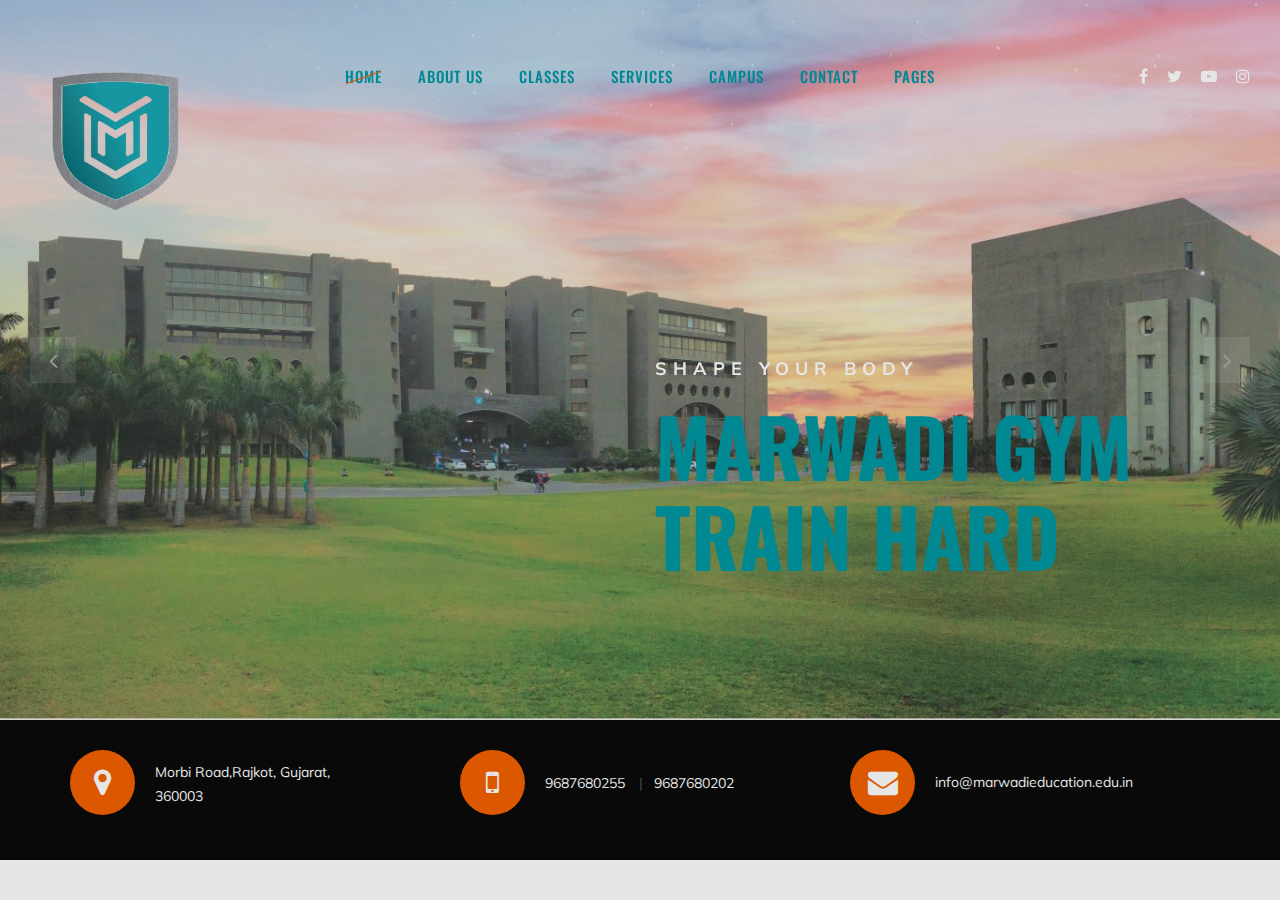
<file: mugym/index.html>
<!DOCTYPE html>
<html lang="en">

<head>
    <meta charset="UTF-8">
    <meta name="description" content="Gym Template">
    <meta name="keywords" content="Gym, unica, creative, html">
    <meta name="viewport" content="width=device-width, initial-scale=1.0">
    <meta http-equiv="X-UA-Compatible" content="ie=edge">
    <title>MU | GYM</title>

    <!-- Google Font -->
    <link href="https://fonts.googleapis.com/css?family=Muli:300,400,500,600,700,800,900&display=swap" rel="stylesheet">
    <link href="https://fonts.googleapis.com/css?family=Oswald:300,400,500,600,700&display=swap" rel="stylesheet">

    <!-- Css Styles -->
    <link rel="stylesheet" href="css/bootstrap.min.css" type="text/css">
    <link rel="stylesheet" href="css/font-awesome.min.css" type="text/css">
    <link rel="stylesheet" href="css/flaticon.css" type="text/css">
    <link rel="stylesheet" href="css/owl.carousel.min.css" type="text/css">
    <link rel="stylesheet" href="css/barfiller.css" type="text/css">
    <link rel="stylesheet" href="css/magnific-popup.css" type="text/css">
    <link rel="stylesheet" href="css/slicknav.min.css" type="text/css">
    <link rel="stylesheet" href="css/style.css" type="text/css">
</head>

<body>
    <!-- Page Preloder -->
    <div id="preloder">
        <div class="loader"></div>
    </div>

 

    <!-- Header Section Begin -->
    <header class="header-section">
        <div class="container-fluid">
            <div class="row">
                <div class="col-lg-3">
                    <div class="logo">
                        <a href="./index.html">
                            <img src="img/logo.png" alt="">
                        </a>
                    </div>
                </div>
                <div class="col-lg-6">
                    <nav class="nav-menu">
                        <ul>
                            <li class="active"><a href="./index.html">Home</a></li>
                            <li><a href="./about-us.html">About Us</a></li>
                            <li><a href="./class-details.html">Classes</a></li>
                            <li><a href="./services.html">Services</a></li>
                            <li><a href="./campus.html">Campus</a></li>
                             <li><a href="./contact.html">Contact</a></li>
                            <li><a href="#">Pages</a>
                                <ul class="dropdown">
                                    <li><a href="./about-us.html">About us</a></li>
                                    <li><a href="./class-details.html">Classes </a></li>
                                    <li><a href="./services.html">services</a></li>
                                    <li><a href="./team.html">Campus</a></li>
                                    <li><a href="./contact.html">contact</a></li>
                                   
                                    
                                </ul>
                            </li>
                           
                        </ul>
                    </nav>
                </div>
                <div class="col-lg-3">
                    <div class="top-option">
                        
                        <div class="to-social">
                            <a href="https://www.facebook.com/Marwadiuniversity/"><i class="fa fa-facebook"></i></a>
                            <a href="#"><i class="fa fa-twitter"></i></a>
                            <a href="https://www.youtube.com/channel/UC3-ubxZ9x2oTR3HF048ESwA"><i class="fa fa-youtube-play"></i></a>
                            <a href="https://www.instagram.com/marwadi.university/?hl=en"><i class="fa fa-instagram"></i></a>
                        </div>
                    </div>
                </div>
            </div>
            <div class="canvas-open">
                <i class="fa fa-bars"></i>
            </div>
        </div>
    </header>
    <!-- Header End -->

    <!-- Hero Section Begin -->
    <section class="hero-section">
        <div class="hs-slider owl-carousel">
            <div class="hs-item set-bg" data-setbg="img/hero/hero-1.jpg">
                <div class="container">
                    <div class="row">
                        <div class="col-lg-6 offset-lg-6">
                            <div class="hi-text">
                                <span>Shape your body</span>
                                <h1>Marwadi <strong>GYM          </strong>            train hard</h1>
                               
                            </div>
                        </div>
                    </div>
                </div>

            </div>
            <div class="hs-item set-bg" data-setbg="img/hero/hostel-gym.jpg">
                <div class="container">
                    <div class="row">
                        <div class="col-lg-6 offset-lg-6">
                            <div class="hi-text">
                                <span>Shape your body</span>
                                <h1>MU <strong>GYM</strong> traning hard</h1>
                              
                            </div>
                        </div>
                    </div>
                </div>
             
        
    </section>
    

    <!-- Get In Touch Section Begin -->
    <div class="gettouch-section">
        <div class="container">
            <div class="row">
                <div class="col-md-4">
                    <div class="gt-text">
                        <i class="fa fa-map-marker"></i>
                        <p>Morbi Road,Rajkot, Gujarat,<br/> 360003</p>
                    </div>
                </div>
                <div class="col-md-4">
                    <div class="gt-text">
                        <i class="fa fa-mobile"></i>
                        <ul>
                            <li> 9687680255 </li>
                            <li>9687680202</li>
                        </ul>
                    </div>
                </div>
                <div class="col-md-4">
                    <div class="gt-text email">
                        <i class="fa fa-envelope"></i>
                        <p>info@marwadieducation.edu.in</p>
                    </div>
                </div>
            </div>
        </div>
    </div>
    <!-- Get In Touch Section End -->

    

  

    <!-- Js Plugins -->
    <script src="js/jquery-3.3.1.min.js"></script>
    <script src="js/bootstrap.min.js"></script>
    <script src="js/jquery.magnific-popup.min.js"></script>
    <script src="js/masonry.pkgd.min.js"></script>
    <script src="js/jquery.barfiller.js"></script>
    <script src="js/jquery.slicknav.js"></script>
    <script src="js/owl.carousel.min.js"></script>
    <script src="js/main.js"></script>



</body>

</html>
</file>
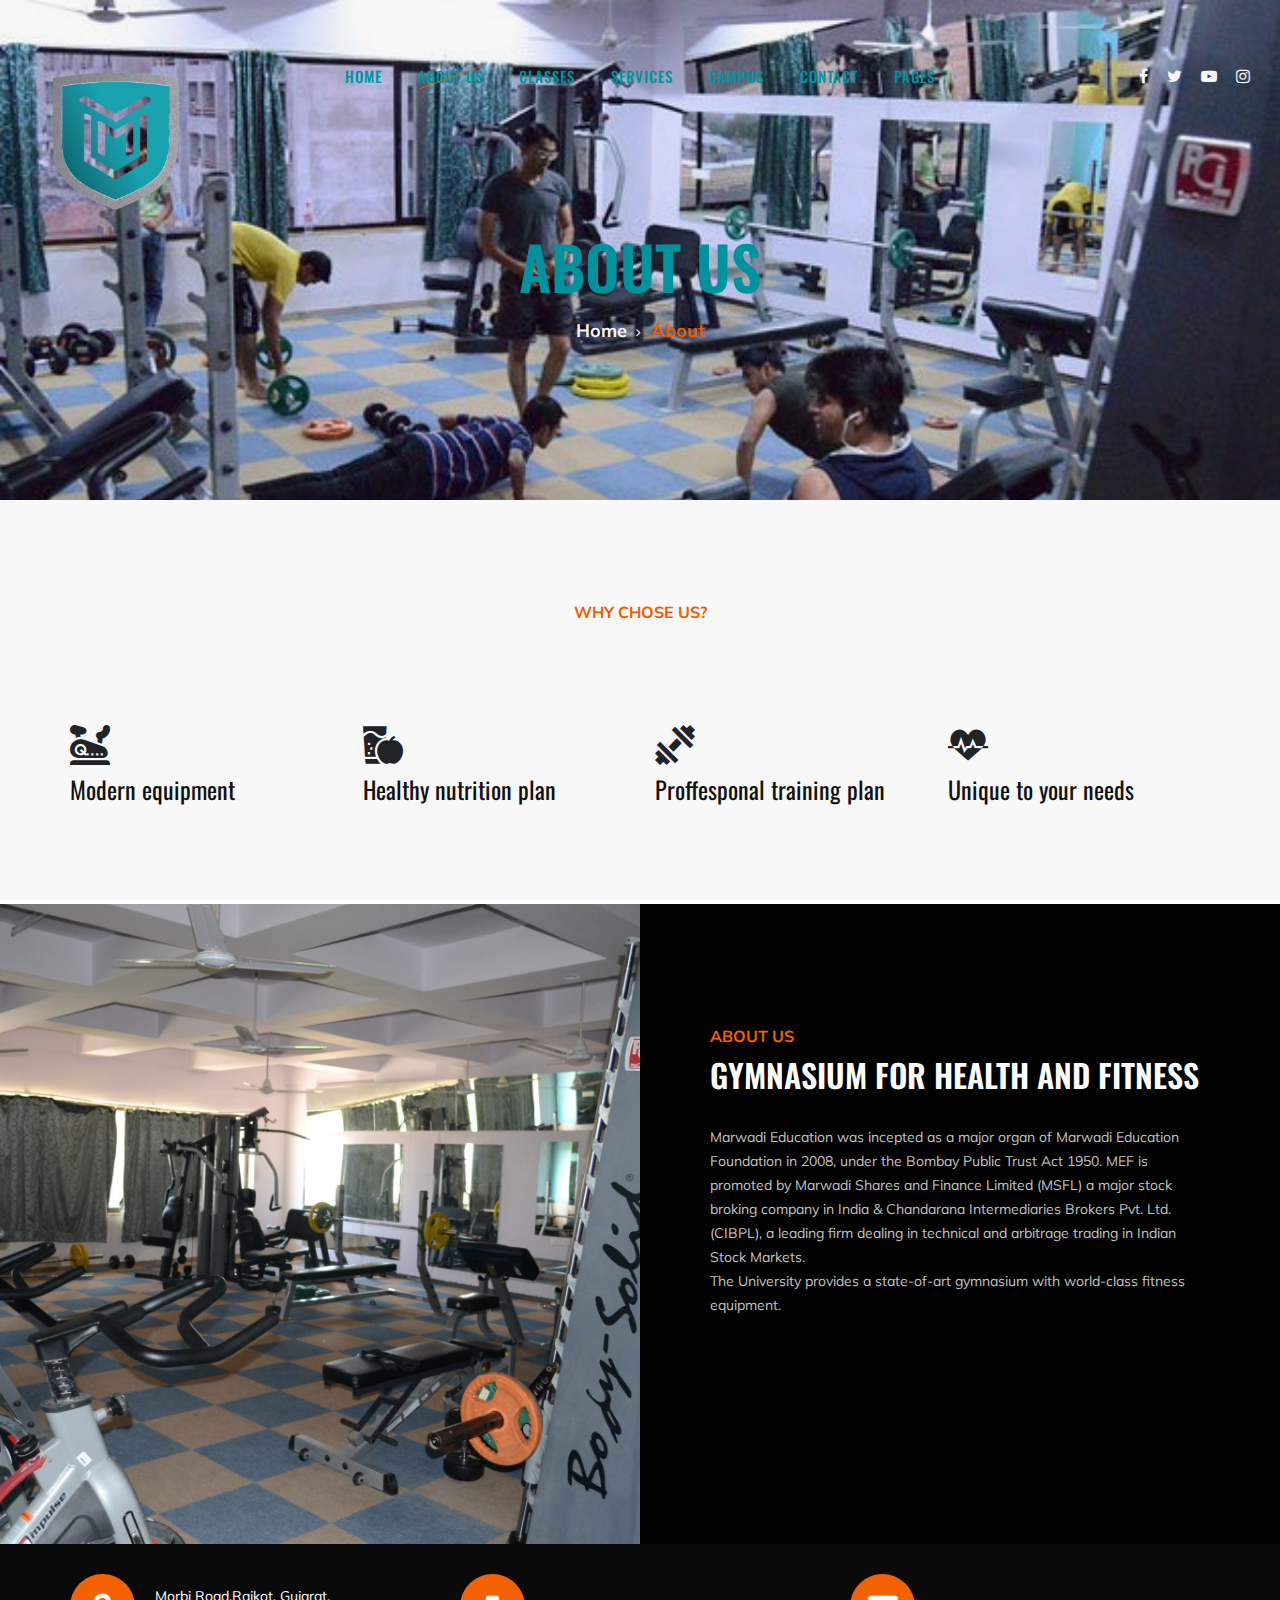
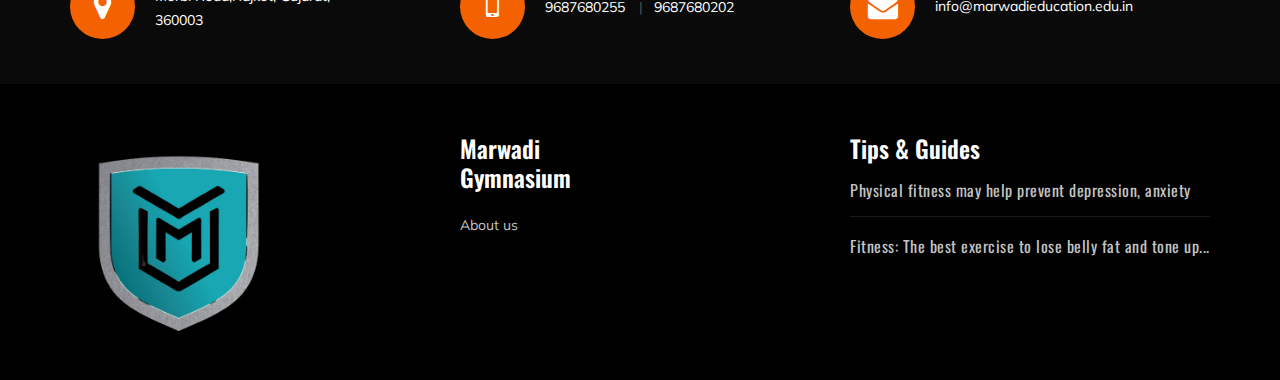
<file: mugym/about-us.html>
<!DOCTYPE html>
<html lang="en">

<head>
    <meta charset="UTF-8">
    <meta name="description" content="Gym Template">
    <meta name="keywords" content="Gym, unica, creative, html">
    <meta name="viewport" content="width=device-width, initial-scale=1.0">
    <meta http-equiv="X-UA-Compatible" content="ie=edge">
    <title>MU | GYM</title>

    <!-- Google Font -->
    <link href="https://fonts.googleapis.com/css?family=Muli:300,400,500,600,700,800,900&display=swap" rel="stylesheet">
    <link href="https://fonts.googleapis.com/css?family=Oswald:300,400,500,600,700&display=swap" rel="stylesheet">

    <!-- Css Styles -->
    <link rel="stylesheet" href="css/bootstrap.min.css" type="text/css">
    <link rel="stylesheet" href="css/font-awesome.min.css" type="text/css">
    <link rel="stylesheet" href="css/flaticon.css" type="text/css">
    <link rel="stylesheet" href="css/owl.carousel.min.css" type="text/css">
    <link rel="stylesheet" href="css/barfiller.css" type="text/css">
    <link rel="stylesheet" href="css/magnific-popup.css" type="text/css">
    <link rel="stylesheet" href="css/slicknav.min.css" type="text/css">
    <link rel="stylesheet" href="css/style.css" type="text/css">
</head>

<body>
    <!-- Page Preloder -->
    <div id="preloder">
        <div class="loader"></div>
    </div>



    <!-- Header Section Begin -->
    <header class="header-section">
        <div class="container-fluid">
            <div class="row">
                <div class="col-lg-3">
                    <div class="logo">
                        <a href="./index.html">
                            <img src="img/logo.png" alt="">
                        </a>
                    </div>
                </div>
                <div class="col-lg-6">
                    <nav class="nav-menu">
                        <ul>
                            <li><a href="./index.html">Home</a></li>
                            <li class="active"><a href="./about-us.html">About Us</a></li>
                            <li><a href="./class-details.html">Classes</a></li>
                            <li><a href="./services.html">Services</a></li>
                            <li><a href="./campus.html">Campus</a></li>
                             <li><a href="./contact.html">Contact</a></li>
                            <li><a href="#">Pages</a>
                                <ul class="dropdown">
                                    <li><a href="./about-us.html">About us</a></li>
                                    <li><a href="./class-details.html">Classes </a></li>
                                    <li><a href="./services.html">services</a></li>
                                    <li><a href="./team.html">Campus</a></li>
                                    <li><a href="./contact.html">contact</a></li>
                                   
                                    
                                </ul>
                            </li>
                           
                        </ul>
                    </nav>
                </div>
                <div class="col-lg-3">
                    <div class="top-option">
                       
                        <div class="to-social">
                            <a href="https://www.facebook.com/Marwadiuniversity/"><i class="fa fa-facebook"></i></a>
                            <a href="#"><i class="fa fa-twitter"></i></a>
                            <a href="https://www.youtube.com/channel/UC3-ubxZ9x2oTR3HF048ESwA"><i class="fa fa-youtube-play"></i></a>
                            <a href="https://www.instagram.com/marwadi.university/?hl=en"><i class="fa fa-instagram"></i></a>
                        </div>
                    </div>
                </div>
            </div>
            <div class="canvas-open">
                <i class="fa fa-bars"></i>
            </div>
        </div>
    </header>
    <!-- Header End -->

    <!-- Breadcrumb Section Begin -->
    <section class="breadcrumb-section set-bg" data-setbg="img/breadcrumb-bg.jpg">
        <div class="container">
            <div class="row">
                <div class="col-lg-12 text-center">
                    <div class="breadcrumb-text">
                        <h2>About us</h2>
                        <div class="bt-option">
                            <a href="./index.html">Home</a>
                            <span>About</span>
                        </div>
                    </div>
                </div>
            </div>
        </div>
    </section>
    <!-- Breadcrumb Section End -->

    <!-- ChoseUs Section Begin -->
    <section class="choseus-section spad">
        <div class="container">
            <div class="row">
                <div class="col-lg-12">
                    <div class="section-title">
                        <span>Why chose us?</span>
                        <h2>PUSH YOUR LIMITS FORWARD</h2>
                    </div>
                </div>
            </div>
            <div class="row">
                <div class="col-lg-3 col-sm-6">
                    <div class="cs-item">
                        <span class="flaticon-034-stationary-bike"></span>
                        <h4>Modern equipment</h4>
                        
                    </div>
                </div>
                <div class="col-lg-3 col-sm-6">
                    <div class="cs-item">
                        <span class="flaticon-033-juice"></span>
                        <h4>Healthy nutrition plan</h4>
                       
                    </div>
                </div>
                <div class="col-lg-3 col-sm-6">
                    <div class="cs-item">
                        <span class="flaticon-002-dumbell"></span>
                        <h4>Proffesponal training plan</h4>
                        
                    </div>
                </div>
                <div class="col-lg-3 col-sm-6">
                    <div class="cs-item">
                        <span class="flaticon-014-heart-beat"></span>
                        <h4>Unique to your needs</h4>
                        
                    </div>
                </div>
            </div>
        </div>
    </section>
    <!-- ChoseUs Section End -->

    <!-- About US Section Begin -->
    <section class="aboutus-section">
        <div class="container-fluid">
            <div class="row">
                <div class="col-lg-6 p-0">
                    <div class="about-video set-bg" data-setbg="img/about-us.jpg">
                        
                    </div>
                </div>
                <div class="col-lg-6 p-0">
                    <div class="about-text">
                        <div class="section-title">
                            <span>About Us</span>
                            <h2> GYMNASIUM FOR HEALTH AND FITNESS</h2>
                        </div>
                        <div class="at-desc">
                            <p>Marwadi Education was incepted as a major organ of Marwadi Education Foundation in 2008, under the Bombay Public Trust Act 1950. MEF is promoted by Marwadi Shares and Finance Limited (MSFL) a major stock broking company in India & Chandarana Intermediaries Brokers Pvt. Ltd. (CIBPL), a leading firm dealing in technical and arbitrage trading in Indian Stock Markets.<br>The University provides a state-of-art gymnasium with world-class fitness equipment.</p>
                        </div>
                       
                        </div>
                    </div>
                </div>
            </div>
        </div>
    </section>
    <!-- About US Section End -->

   

    <!-- Get In Touch Section Begin -->
    <div class="gettouch-section">
        <div class="container">
            <div class="row">
                <div class="col-md-4">
                    <div class="gt-text">
                        <i class="fa fa-map-marker"></i>
                         <p>Morbi Road,Rajkot, Gujarat,<br/> 360003</p>
                    </div>
                </div>
                <div class="col-md-4">
                    <div class="gt-text">
                        <i class="fa fa-mobile"></i>
                        <ul>
                           <li> 9687680255 </li>
                            <li>9687680202</li>
                        </ul>
                    </div>
                </div>
                <div class="col-md-4">
                    <div class="gt-text email">
                        <i class="fa fa-envelope"></i>
                        <p>info@marwadieducation.edu.in</p>
                    </div>
                </div>
            </div>
        </div>
    </div>
    <!-- Get In Touch Section End -->

    <!-- Footer Section Begin -->
    <section class="footer-section">
        <div class="container">
            <div class="row">
                <div class="col-lg-4">
                    <div class="fs-about">
                        <div class="fa-logo">
                            <a href="#"><img src="img/logo.png" alt=""></a>
                        </div>
                       
                      
                    </div>
                </div>
                <div class="col-lg-2 col-md-3 col-sm-6">
                    <div class="fs-widget">
                        <h4>Marwadi Gymnasium</h4>
                        <ul>
                            <li><a href="#">About us</a></li>
                            
                        </ul>
                    </div>
                </div>
                <div class="col-lg-2 col-md-3 col-sm-6">
                    <div class="fs-widget">
                      
                    </div>
                </div>
                <div class="col-lg-4 col-md-6">
                    <div class="fs-widget">
                        <h4>Tips & Guides</h4>
                        <div class="fw-recent">
                            <h6><a href="#">Physical fitness may help prevent depression, anxiety</a></h6>
                           
                        </div>
                        <div class="fw-recent">
                            <h6><a href="#">Fitness: The best exercise to lose belly fat and tone up...</a></h6>
                           
                        </div>
                    </div>
                </div>
            </div>
            
    <!-- Footer Section End -->

   

    <!-- Js Plugins -->
    <script src="js/jquery-3.3.1.min.js"></script>
    <script src="js/bootstrap.min.js"></script>
    <script src="js/jquery.magnific-popup.min.js"></script>
    <script src="js/masonry.pkgd.min.js"></script>
    <script src="js/jquery.barfiller.js"></script>
    <script src="js/jquery.slicknav.js"></script>
    <script src="js/owl.carousel.min.js"></script>
    <script src="js/main.js"></script>


</body>

</html>
</file>
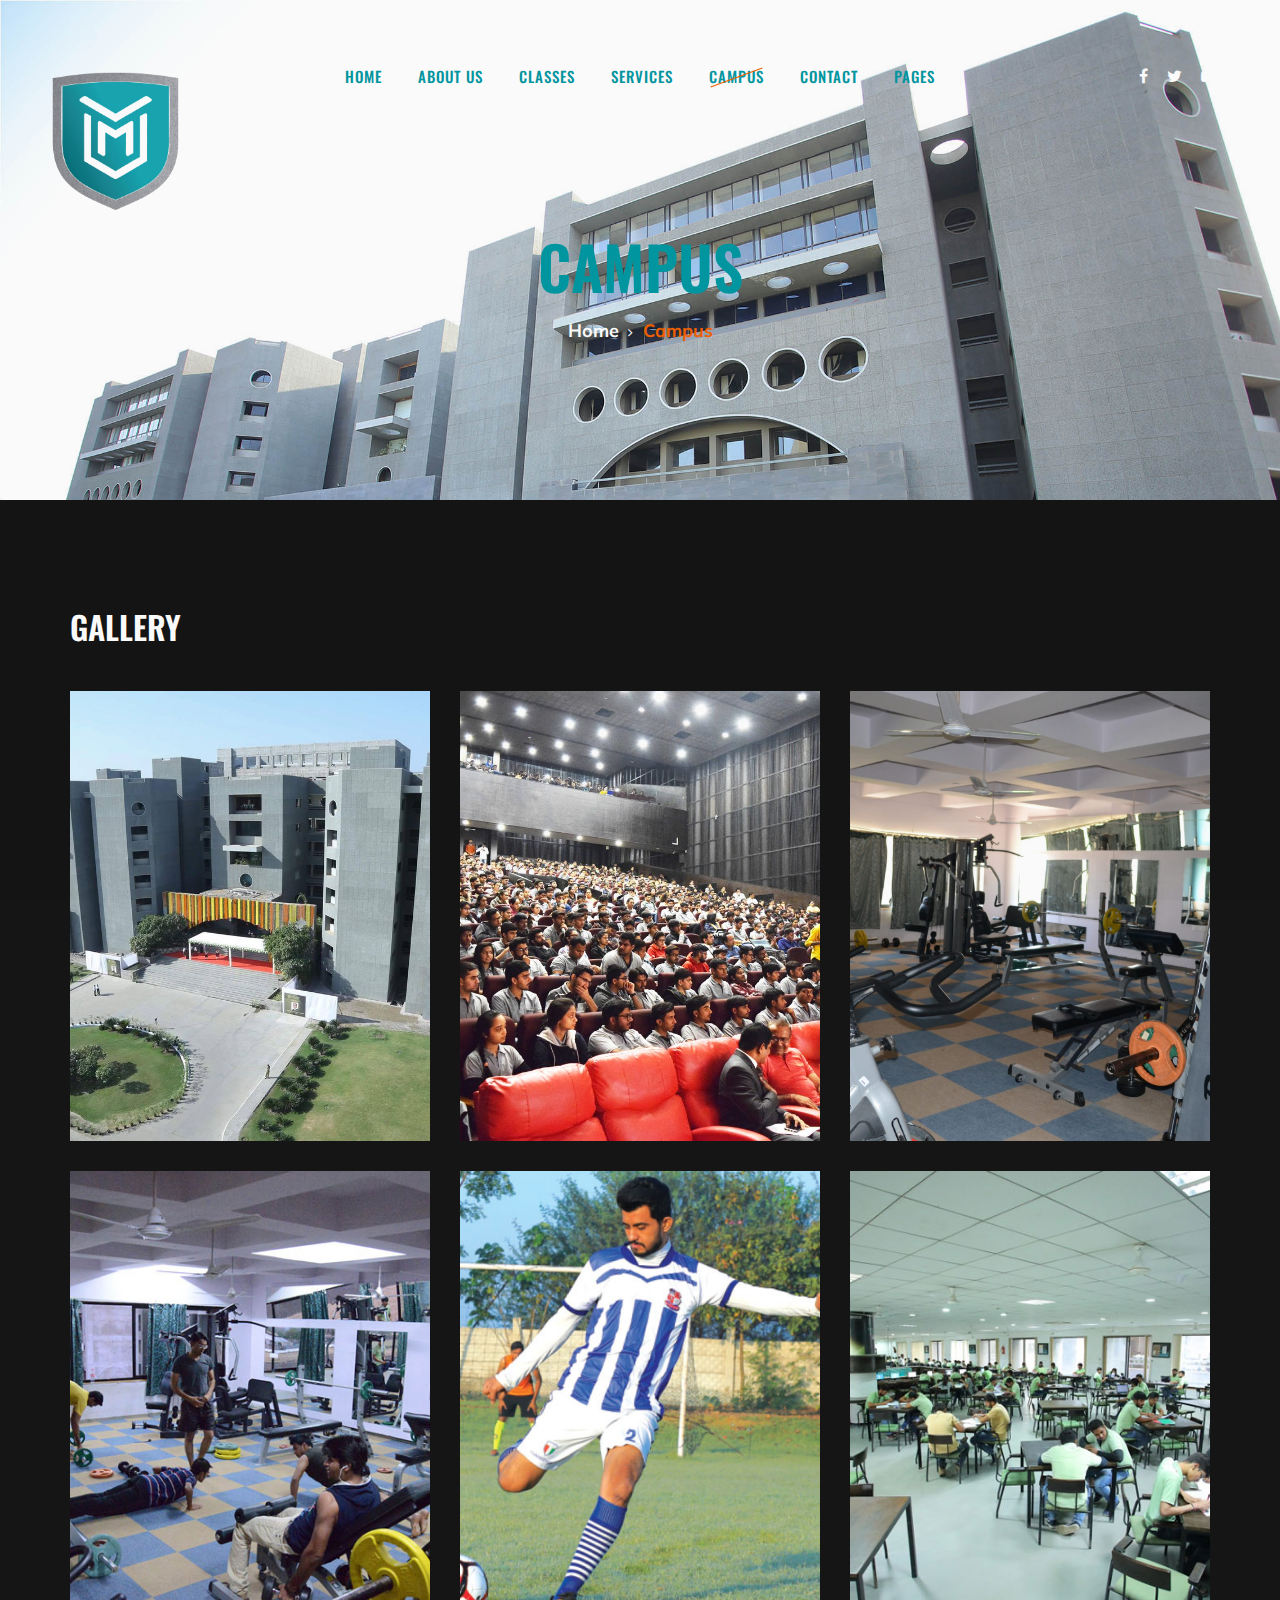
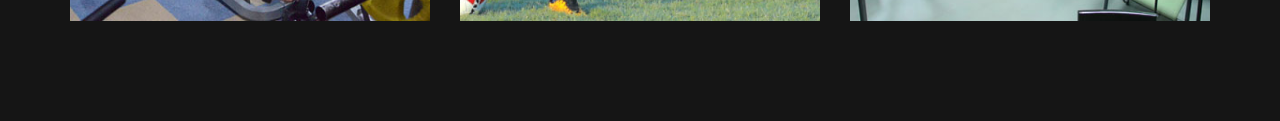
<file: mugym/campus.html>
<!DOCTYPE html>
<html lang="en">

<head>
    <meta charset="UTF-8">
    <meta name="description" content="Gym Template">
    <meta name="keywords" content="Gym, unica, creative, html">
    <meta name="viewport" content="width=device-width, initial-scale=1.0">
    <meta http-equiv="X-UA-Compatible" content="ie=edge">
    <title>MU | GYM</title>

    <!-- Google Font -->
    <link href="https://fonts.googleapis.com/css?family=Muli:300,400,500,600,700,800,900&display=swap" rel="stylesheet">
    <link href="https://fonts.googleapis.com/css?family=Oswald:300,400,500,600,700&display=swap" rel="stylesheet">

    <!-- Css Styles -->
    <link rel="stylesheet" href="css/bootstrap.min.css" type="text/css">
    <link rel="stylesheet" href="css/font-awesome.min.css" type="text/css">
    <link rel="stylesheet" href="css/flaticon.css" type="text/css">
    <link rel="stylesheet" href="css/owl.carousel.min.css" type="text/css">
    <link rel="stylesheet" href="css/barfiller.css" type="text/css">
    <link rel="stylesheet" href="css/magnific-popup.css" type="text/css">
    <link rel="stylesheet" href="css/slicknav.min.css" type="text/css">
    <link rel="stylesheet" href="css/style.css" type="text/css">
</head>

<body>
    <!-- Page Preloder -->
    <div id="preloder">
        <div class="loader"></div>
    </div>

  

    <!-- Header Section Begin -->
    <header class="header-section">
        <div class="container-fluid">
            <div class="row">
                <div class="col-lg-3">
                    <div class="logo">
                        <a href="./index.html">
                            <img src="img/logo.png" alt="">
                        </a>
                    </div>
                </div>
                <div class="col-lg-6">
                    <nav class="nav-menu">
                        <ul>
                            <li><a href="./index.html">Home</a></li>
                            <li><a href="./about-us.html">About Us</a></li>
                            <li><a href="./class-details.html">Classes</a></li>
                            <li><a href="./services.html">Services</a></li>
                            <li class="active"><a href="./team.html">Campus</a></li>
                            <li><a href="./contact.html">Contact</a></li>
                            <li><a href="#">Pages</a>
                                <ul class="dropdown">
                                    <li><a href="./about-us.html">About us</a></li>
                                    <li><a href="./class-details.html">Classes </a></li>
                                    <li><a href="./services.html">services</a></li>
                                    <li><a href="./team.html">Campus</a></li>
                                    <li><a href="./contact.html">contact</a></li>
                                   
                                    
                                </ul>
                            </li>
                           
                        </ul>
                    </nav>
                </div>
                <div class="col-lg-3">
                    <div class="top-option">
                        
                        <div class="to-social">
                            <a href="https://www.facebook.com/Marwadiuniversity/"><i class="fa fa-facebook"></i></a>
                            <a href="#"><i class="fa fa-twitter"></i></a>
                            <a href="https://www.youtube.com/channel/UC3-ubxZ9x2oTR3HF048ESwA"><i class="fa fa-youtube-play"></i></a>
                            <a href="https://www.instagram.com/marwadi.university/?hl=en"><i class="fa fa-instagram"></i></a>
                        </div>
                    </div>
                </div>
            </div>
            <div class="canvas-open">
                <i class="fa fa-bars"></i>
            </div>
        </div>
    </header>
    <!-- Header End -->

    <!-- Breadcrumb Section Begin -->
    <section class="breadcrumb-section set-bg" data-setbg="img/mn.jpg">
        <div class="container">
            <div class="row">
                <div class="col-lg-12 text-center">
                    <div class="breadcrumb-text">
                        <h2>Campus</h2>
                        <div class="bt-option">
                            <a href="./index.html">Home</a>
                            <span>Campus</span>
                        </div>
                    </div>
                </div>
            </div>
        </div>
    </section>
    <!-- Breadcrumb Section End -->

    <!-- gallery  Begin -->
    <section class="team-section team-page spad">
        <div class="container">
            <div class="row">
                <div class="col-lg-12">
                    <div class="team-title">
                        <div class="section-title">
                         
                            <h2>gallery</h2>
                        </div>
                      
                    </div>
                </div>
            </div>
            <div class="row">
                <div class="col-lg-4 col-sm-6">
                    <div class="ts-item set-bg" data-setbg="img/team/a.jpg">
                        <div class="ts_text">
                            <h4>MAIN BUILDING</h4>
                        
                            <div class="tt_social">
                              
                            </div>
                        </div>
                    </div>
                </div>
                <div class="col-lg-4 col-sm-6">
                    <div class="ts-item set-bg" data-setbg="img/team/b.jpg">
                        <div class="ts_text">
                            <h4>MU HALL</h4>
                          
                            <div class="tt_social">
                                
                            </div>
                        </div>
                    </div>
                </div>
                <div class="col-lg-4 col-sm-6">
                    <div class="ts-item set-bg" data-setbg="img/team/ab.jpg">
                        <div class="ts_text">
                            <h4>GYM</h4>
                           
                            <div class="tt_social">
                               
                            </div>
                        </div>
                    </div>
                </div>
                <div class="col-lg-4 col-sm-6">
                    <div class="ts-item set-bg" data-setbg="img/team/n.jpg">
                        <div class="ts_text">
                            <h4>GYM</h4>
                            
                            <div class="tt_social">
                                
                            </div>
                        </div>
                    </div>
                </div>
                <div class="col-lg-4 col-sm-6">
                    <div class="ts-item set-bg" data-setbg="img/team/3.jpg">
                        <div class="ts_text">
                            <h4>FOOTBALL </h4>
                           
                            <div class="tt_social">
                               
                            </div>
                        </div>
                    </div>
                </div>
                <div class="col-lg-4 col-sm-6">
                    <div class="ts-item set-bg" data-setbg="img/team/4.jpg">
                        <div class="ts_text">
                            <h4>LIBRARY</h4>
                           
                            <div class="tt_social">
                               
                        </div>
                    </div>
                </div>
            </div>
        </div>
    </section>
    <!-- gallery  End -->

    
   

    <!-- Js Plugins -->
    <script src="js/jquery-3.3.1.min.js"></script>
    <script src="js/bootstrap.min.js"></script>
    <script src="js/jquery.magnific-popup.min.js"></script>
    <script src="js/masonry.pkgd.min.js"></script>
    <script src="js/jquery.barfiller.js"></script>
    <script src="js/jquery.slicknav.js"></script>
    <script src="js/owl.carousel.min.js"></script>
    <script src="js/main.js"></script>


</body>

</html>
</file>
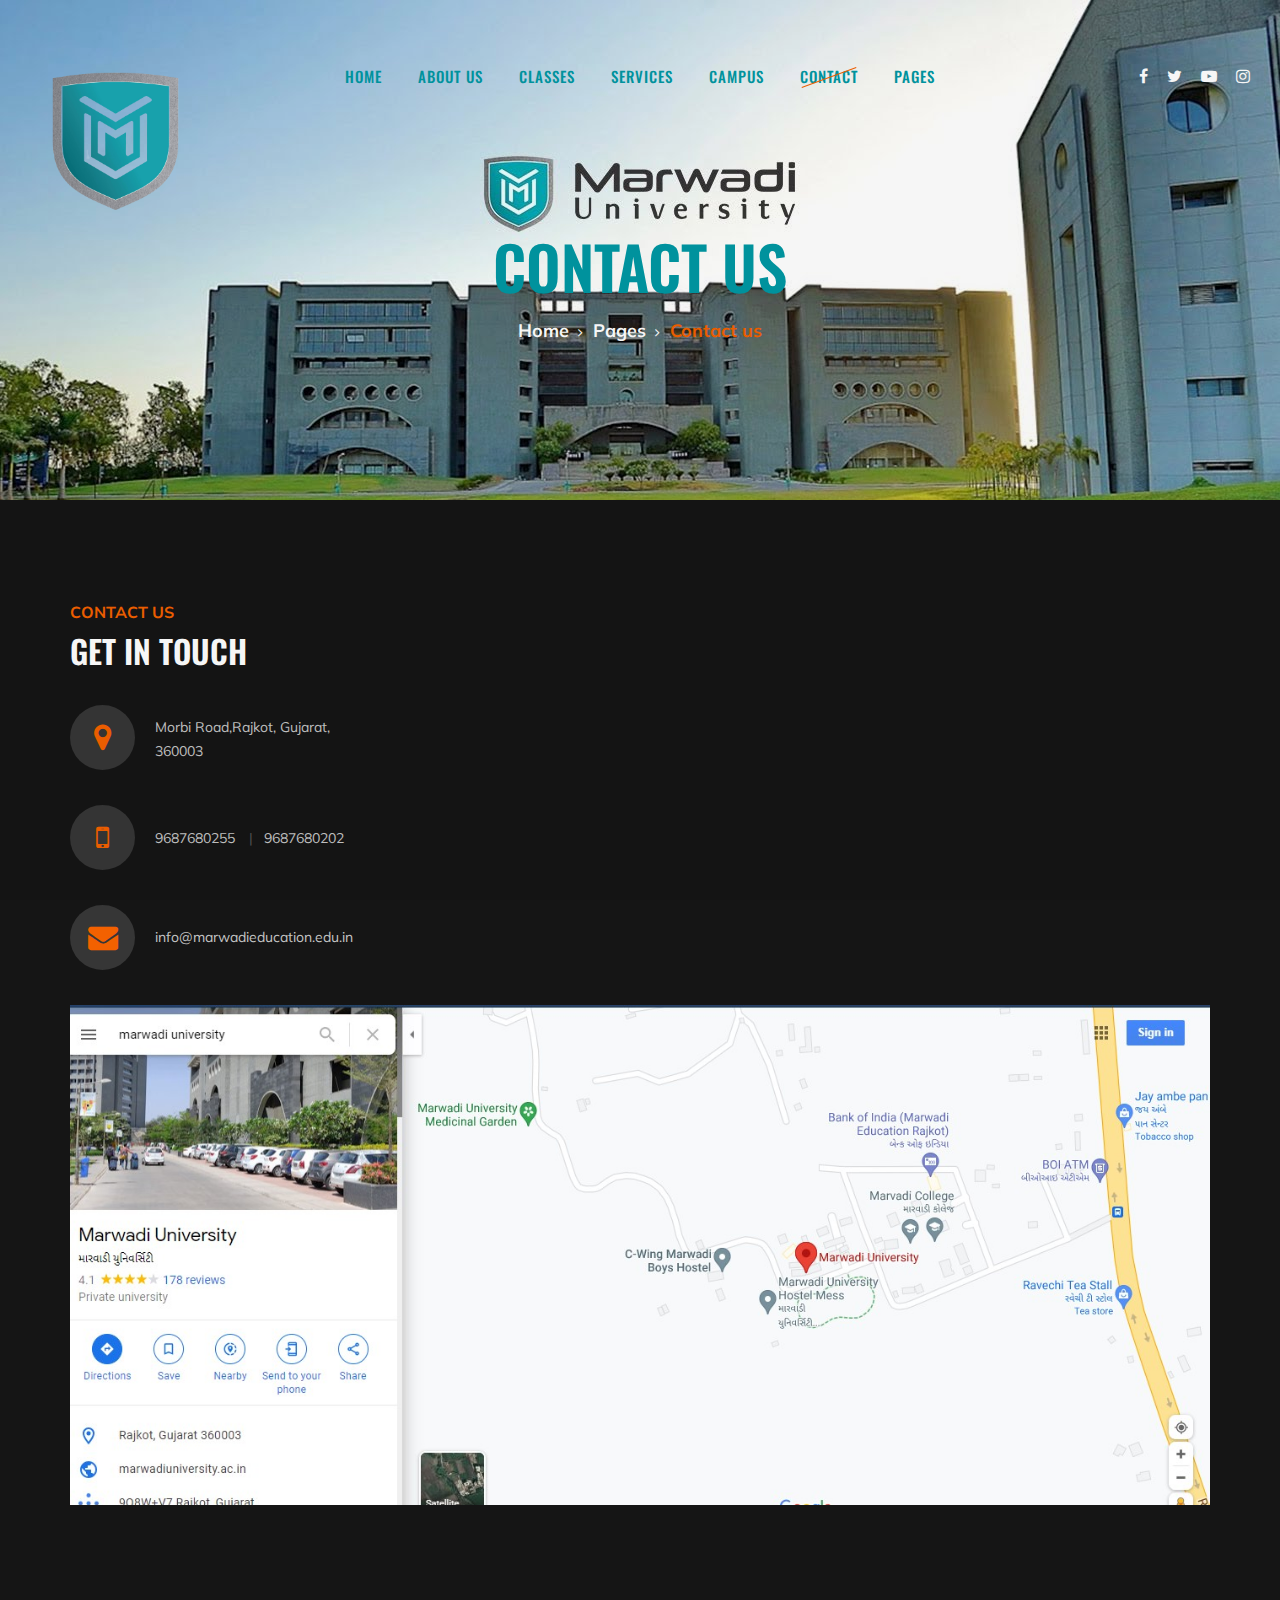
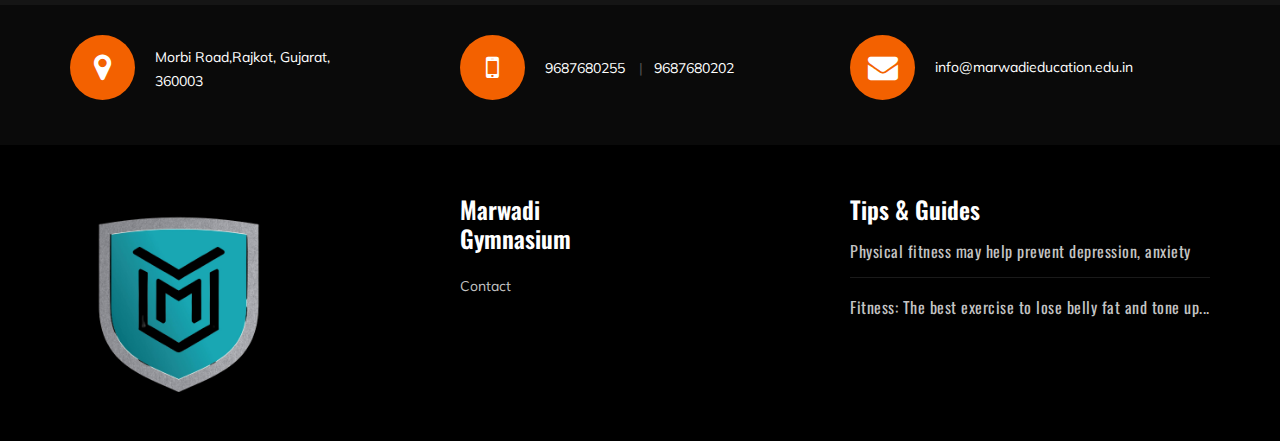
<file: mugym/contact.html>
<!DOCTYPE html>
<html lang="en">

<head>
    <meta charset="UTF-8">
    <meta name="description" content="Gym Template">
    <meta name="keywords" content="Gym, unica, creative, html">
    <meta name="viewport" content="width=device-width, initial-scale=1.0">
    <meta http-equiv="X-UA-Compatible" content="ie=edge">
    <title>MU | GYM</title>

    <!-- Google Font -->
    <link href="https://fonts.googleapis.com/css?family=Muli:300,400,500,600,700,800,900&display=swap" rel="stylesheet">
    <link href="https://fonts.googleapis.com/css?family=Oswald:300,400,500,600,700&display=swap" rel="stylesheet">

    <!-- Css Styles -->
    <link rel="stylesheet" href="css/bootstrap.min.css" type="text/css">
    <link rel="stylesheet" href="css/font-awesome.min.css" type="text/css">
    <link rel="stylesheet" href="css/flaticon.css" type="text/css">
    <link rel="stylesheet" href="css/owl.carousel.min.css" type="text/css">
    <link rel="stylesheet" href="css/barfiller.css" type="text/css">
    <link rel="stylesheet" href="css/magnific-popup.css" type="text/css">
    <link rel="stylesheet" href="css/slicknav.min.css" type="text/css">
    <link rel="stylesheet" href="css/style.css" type="text/css">
</head>

<body>
    <!-- Page Preloder -->
    <div id="preloder">
        <div class="loader"></div>
    </div>

   

    <!-- Header Section Begin -->
    <header class="header-section">
        <div class="container-fluid">
            <div class="row">
                <div class="col-lg-3">
                    <div class="logo">
                        <a href="./index.html">
                            <img src="img/logo.png" alt="">
                        </a>
                    </div>
                </div>
                <div class="col-lg-6">
                    <nav class="nav-menu">
                        <ul>
                            <li><a href="./index.html">Home</a></li>
                            <li><a href="./about-us.html">About Us</a></li>
                            <li><a href="./class-details.html">Classes</a></li>
                            <li><a href="./services.html">Services</a></li>
                            <li><a href="./campus.html">Campus</a></li>
                             <li class="active"><a href="./contact.html">Contact</a></li>
                            <li><a href="#">Pages</a>
                                <ul class="dropdown">
                                    <li><a href="./about-us.html">About us</a></li>
                                    <li><a href="./class-details.html">Classes </a></li>
                                    <li><a href="./services.html">services</a></li>
                                    <li><a href="./team.html">Campus</a></li>
                                    <li><a href="./contact.html">contact</a></li>
                                   
                                   
                                </ul>
                            </li>
                           
                        </ul>
                    </nav>
                </div>
                <div class="col-lg-3">
                    <div class="top-option">
                        
                        <div class="to-social">
                            <a href="https://www.facebook.com/Marwadiuniversity/"><i class="fa fa-facebook"></i></a>
                            <a href="#"><i class="fa fa-twitter"></i></a>
                            <a href="https://www.youtube.com/channel/UC3-ubxZ9x2oTR3HF048ESwA"><i class="fa fa-youtube-play"></i></a>
                            <a href="https://www.instagram.com/marwadi.university/?hl=en"><i class="fa fa-instagram"></i></a>
                        </div>
                    </div>
                </div>
            </div>
            <div class="canvas-open">
                <i class="fa fa-bars"></i>
            </div>
        </div>
    </header>
    <!-- Header End -->

    <!-- Breadcrumb Section Begin -->
    <section class="breadcrumb-section set-bg" data-setbg="img/mu.jpg">
        <div class="container">
            <div class="row">
                <div class="col-lg-12 text-center">
                    <div class="breadcrumb-text">
                        <h2>Contact Us</h2>
                        <div class="bt-option">
                            <a href="./index.html">Home</a>
                            <a href="#">Pages</a>
                            <span>Contact us</span>
                        </div>
                    </div>
                </div>
            </div>
        </div>
    </section>
    <!-- Breadcrumb Section End -->

    <!-- Contact Section Begin -->
    <section class="contact-section spad">
        <div class="container">
            <div class="row">
                <div class="col-lg-6">
                    <div class="section-title contact-title">
                        <span>Contact Us</span>
                        <h2>GET IN TOUCH</h2>
                    </div>
                    <div class="contact-widget">
                        <div class="cw-text">
                            <i class="fa fa-map-marker"></i>
                           <p>Morbi Road,Rajkot, Gujarat,<br/> 360003</p>
                        </div>
                        <div class="cw-text">
                            <i class="fa fa-mobile"></i>
                            <ul>
                                <li> 9687680255 </li>
                            <li>9687680202</li>
                            </ul>
                        </div>
                        <div class="cw-text email">
                            <i class="fa fa-envelope"></i>
                            <p>info@marwadieducation.edu.in</p>
                        </div>
                    </div>
                </div>
                <div class="col-lg-6">
                   
                </div>
            </div>
            <section class="breadcrumb-section set-bg" data-setbg="img/map.jpg">
        </div>
    </section>
    <!-- Contact Section End -->

    <!-- Get In Touch Section Begin -->
    <div class="gettouch-section">
        <div class="container">
            <div class="row">
                <div class="col-md-4">
                    <div class="gt-text">
                        <i class="fa fa-map-marker"></i>
                        <p>Morbi Road,Rajkot, Gujarat,<br/> 360003</p>
                    </div>
                </div>
                <div class="col-md-4">
                    <div class="gt-text">
                        <i class="fa fa-mobile"></i>
                        <ul>
                            <li> 9687680255 </li>
                            <li>9687680202</li>
                        </ul>
                    </div>
                </div>
                <div class="col-md-4">
                    <div class="gt-text email">
                        <i class="fa fa-envelope"></i>
                        <p>info@marwadieducation.edu.in</p>
                    </div>
                </div>
            </div>
        </div>
    </div>
    <!-- Get In Touch Section End -->

    <!-- Footer Section Begin -->
    <section class="footer-section">
        <div class="container">
            <div class="row">
                <div class="col-lg-4">
                    <div class="fs-about">
                        <div class="fa-logo">
                            <a href="#"><img src="img/logo.png" alt=""></a>
                        </div>
                      
                       
                    </div>
                </div>
                <div class="col-lg-2 col-md-3 col-sm-6">
                    <div class="fs-widget">
                        <h4>Marwadi Gymnasium</h4>
                        <ul>
                           
                            <li><a href="#">Contact</a></li>
                        </ul>
                    </div>
                </div>
                <div class="col-lg-2 col-md-3 col-sm-6">
                    <div class="fs-widget">
                        
                    </div>
                </div>
                <div class="col-lg-4 col-md-6">
                    <div class="fs-widget">
                        <h4>Tips & Guides</h4>
                        <div class="fw-recent">
                            <h6><a href="#">Physical fitness may help prevent depression, anxiety</a></h6>
                            
                        </div>
                        <div class="fw-recent">
                            <h6><a href="#">Fitness: The best exercise to lose belly fat and tone up...</a></h6>
                           
                        </div>
                    </div>
                </div>
            </div>
           
        </div>
    </section>
    <!-- Footer Section End -->

   

    <!-- Js Plugins -->
    <script src="js/jquery-3.3.1.min.js"></script>
    <script src="js/bootstrap.min.js"></script>
    <script src="js/jquery.magnific-popup.min.js"></script>
    <script src="js/masonry.pkgd.min.js"></script>
    <script src="js/jquery.barfiller.js"></script>
    <script src="js/jquery.slicknav.js"></script>
    <script src="js/owl.carousel.min.js"></script>
    <script src="js/main.js"></script>



</body>

</html>
</file>
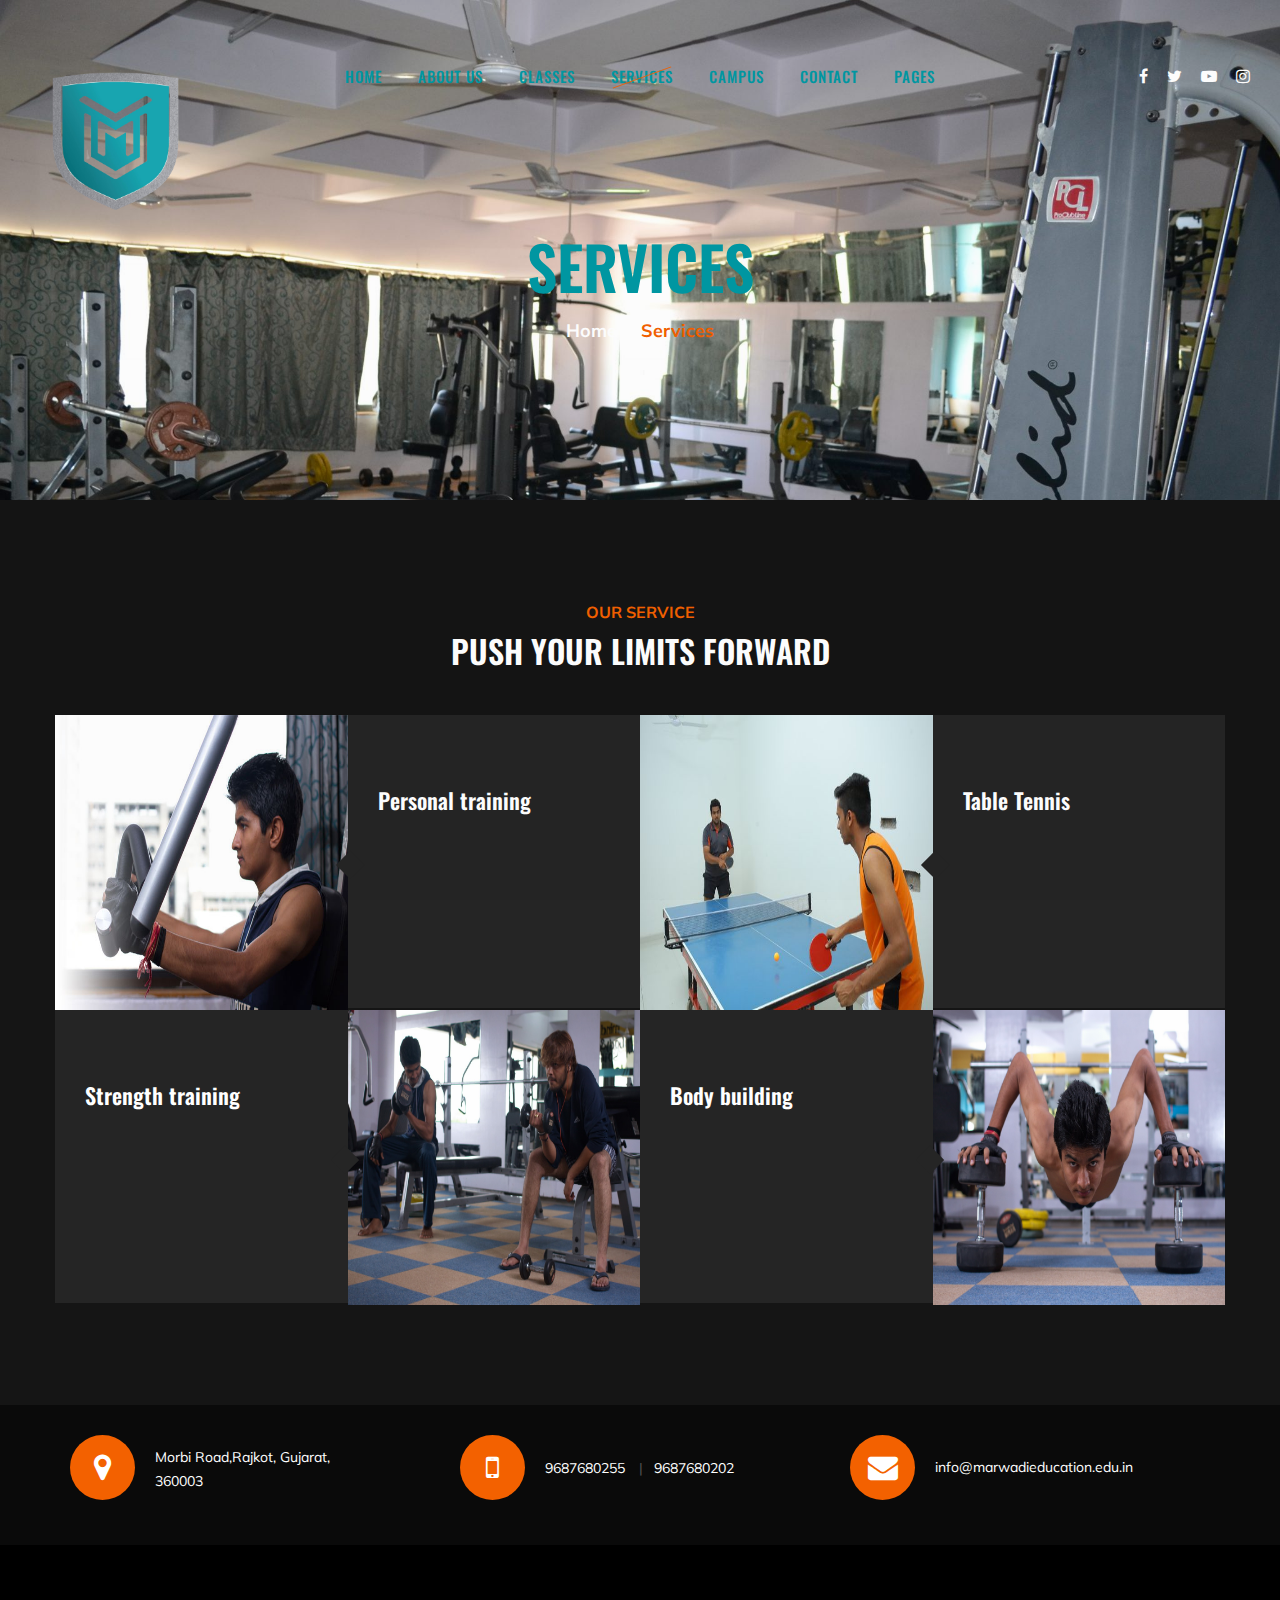
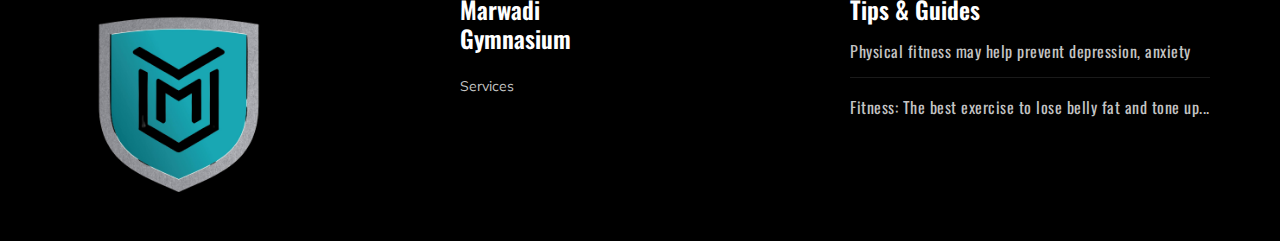
<file: mugym/services.html>
<!DOCTYPE html>
<html lang="en">

<head>
    <meta charset="UTF-8">
    <meta name="description" content="Gym Template">
    <meta name="keywords" content="Gym, unica, creative, html">
    <meta name="viewport" content="width=device-width, initial-scale=1.0">
    <meta http-equiv="X-UA-Compatible" content="ie=edge">
    <title>MU | GYM</title>

    <!-- Google Font -->
    <link href="https://fonts.googleapis.com/css?family=Muli:300,400,500,600,700,800,900&display=swap" rel="stylesheet">
    <link href="https://fonts.googleapis.com/css?family=Oswald:300,400,500,600,700&display=swap" rel="stylesheet">

    <!-- Css Styles -->
    <link rel="stylesheet" href="css/bootstrap.min.css" type="text/css">
    <link rel="stylesheet" href="css/font-awesome.min.css" type="text/css">
    <link rel="stylesheet" href="css/flaticon.css" type="text/css">
    <link rel="stylesheet" href="css/owl.carousel.min.css" type="text/css">
    <link rel="stylesheet" href="css/barfiller.css" type="text/css">
    <link rel="stylesheet" href="css/magnific-popup.css" type="text/css">
    <link rel="stylesheet" href="css/slicknav.min.css" type="text/css">
    <link rel="stylesheet" href="css/style.css" type="text/css">
</head>

<body>
    <!-- Page Preloder -->
    <div id="preloder">
        <div class="loader"></div>
    </div>

   
    <!-- Header Section Begin -->
    <header class="header-section">
        <div class="container-fluid">
            <div class="row">
                <div class="col-lg-3">
                    <div class="logo">
                        <a href="./index.html">
                            <img src="img/logo.png" alt="">
                        </a>
                    </div>
                </div>
                <div class="col-lg-6">
                    <nav class="nav-menu">
                        <ul>
                            <li><a href="./index.html">Home</a></li>
                            <li><a href="./about-us.html">About Us</a></li>
                            <li><a href="./class-details.html">Classes</a></li>
                            <li class="active"><a href="./services.html">Services</a></li>
                            <li><a href="./campus.html">Campus</a></li>
                            <li><a href="./contact.html">Contact</a></li>
                            <li><a href="#">Pages</a>
                                <ul class="dropdown">
                                    <li><a href="./about-us.html">About us</a></li>
                                    <li><a href="./class-details.html">Classes </a></li>
                                    <li><a href="./services.html">services</a></li>
                                    <li><a href="./team.html">Campus</a></li>
                                    <li><a href="./contact.html">contact</a></li>
                                  
                                   
                                </ul>
                            </li>
                           
                        </ul>
                    </nav>
                </div>
                <div class="col-lg-3">
                    <div class="top-option">
                        
                        <div class="to-social">
                            <a href="https://www.facebook.com/Marwadiuniversity/"><i class="fa fa-facebook"></i></a>
                            <a href="#"><i class="fa fa-twitter"></i></a>
                            <a href="https://www.youtube.com/channel/UC3-ubxZ9x2oTR3HF048ESwA"><i class="fa fa-youtube-play"></i></a>
                            <a href="https://www.instagram.com/marwadi.university/?hl=en"><i class="fa fa-instagram"></i></a>
                        </div>
                    </div>
                </div>
            </div>
            <div class="canvas-open">
                <i class="fa fa-bars"></i>
            </div>
        </div>
    </header>
    <!-- Header End -->

    <!-- Breadcrumb Section Begin -->
    <section class="breadcrumb-section set-bg" data-setbg="img/ab.jpg">
        <div class="container">
            <div class="row">
                <div class="col-lg-12 text-center">
                    <div class="breadcrumb-text">
                        <h2>Services</h2>
                        <div class="bt-option">
                            <a href="./index.html">Home</a>
                            <span>Services</span>
                        </div>
                    </div>
                </div>
            </div>
        </div>
    </section>
    <!-- Breadcrumb Section End -->

    <!-- Services Section Begin -->
    <section class="services-section spad">
        <div class="container">
            <div class="row">
                <div class="col-lg-12">
                    <div class="section-title">
                        <span>Our Service</span>
                        <h2>PUSH YOUR LIMITS FORWARD</h2>
                    </div>
                </div>
            </div>
            <div class="row">
                <div class="col-lg-3 order-lg-1 col-md-6 p-0">
                    <div class="ss-pic">
                        <img src="img/services/gym.jpg" alt="">
                    </div>
                </div>
                <div class="col-lg-3 order-lg-2 col-md-6 p-0">
                    <div class="ss-text">
                        <h4>Personal training</h4>
                       
                        
                    </div>
                </div>
                <div class="col-lg-3 order-lg-3 col-md-6 p-0">
                    <div class="ss-pic">
                        <img src="img/services/an.jpg" alt="">
                    </div>
                </div>
                <div class="col-lg-3 order-lg-4 col-md-6 p-0">
                    <div class="ss-text">
                        <h4>Table Tennis</h4>
                       
                        
                    </div>
                </div>
                <div class="col-lg-3 order-lg-8 col-md-6 p-0">
                    <div class="ss-pic">
                        <img src="img/services/faith_426.jpg" alt="">
                    </div>
                </div>
                <div class="col-lg-3 order-lg-7 col-md-6 p-0">
                    <div class="ss-text second-row">
                        <h4>Body building</h4>
                        
                        
                    </div>
                </div>
                <div class="col-lg-3 order-lg-6 col-md-6 p-0">
                    <div class="ss-pic">
                        <img src="img/services/na.jpg" alt="">
                    </div>
                </div>
                <div class="col-lg-3 order-lg-5 col-md-6 p-0">
                    <div class="ss-text second-row">
                        <h4>Strength training</h4>
                        
                        
                    </div>
                </div>
            </div>
        </div>
    </section>
    <!-- Services Section End -->

  

    <!-- Get In Touch Section Begin -->
    <div class="gettouch-section">
        <div class="container">
            <div class="row">
                <div class="col-md-4">
                    <div class="gt-text">
                        <i class="fa fa-map-marker"></i>
                         <p>Morbi Road,Rajkot, Gujarat,<br/> 360003</p>
                    </div>
                </div>
                <div class="col-md-4">
                    <div class="gt-text">
                        <i class="fa fa-mobile"></i>
                        <ul>
                             <li> 9687680255 </li>
                            <li>9687680202</li>
                        </ul>
                    </div>
                </div>
                <div class="col-md-4">
                    <div class="gt-text email">
                        <i class="fa fa-envelope"></i>
                         <p>info@marwadieducation.edu.in</p>
                    </div>
                </div>
            </div>
        </div>
    </div>
    <!-- Get In Touch Section End -->

    <!-- Footer Section Begin -->
    <section class="footer-section">
        <div class="container">
            <div class="row">
                <div class="col-lg-4">
                    <div class="fs-about">
                        <div class="fa-logo">
                            <a href="#"><img src="img/logo.png" alt=""></a>
                        </div>
                       
                       
                    </div>
                </div>
                <div class="col-lg-2 col-md-3 col-sm-6">
                    <div class="fs-widget">
                        <h4>Marwadi Gymnasium</h4>
                        <ul>
                            <li><a href="#">Services</a></li>
                           
                        </ul>
                    </div>
                </div>
                <div class="col-lg-2 col-md-3 col-sm-6">
                    <div class="fs-widget">
                       
                        </ul>
                    </div>
                </div>
                <div class="col-lg-4 col-md-6">
                    <div class="fs-widget">
                        <h4>Tips & Guides</h4>
                        <div class="fw-recent">
                            <h6><a href="#">Physical fitness may help prevent depression, anxiety</a></h6>
                           
                        </div>
                        <div class="fw-recent">
                            <h6><a href="#">Fitness: The best exercise to lose belly fat and tone up...</a></h6>
                         
                        </div>
                    </div>
                </div>
            </div>
            
                </div>
            </div>
        </div>
    </section>
    <!-- Footer Section End -->


    <!-- Js Plugins -->
    <script src="js/jquery-3.3.1.min.js"></script>
    <script src="js/bootstrap.min.js"></script>
    <script src="js/jquery.magnific-popup.min.js"></script>
    <script src="js/masonry.pkgd.min.js"></script>
    <script src="js/jquery.barfiller.js"></script>
    <script src="js/jquery.slicknav.js"></script>
    <script src="js/owl.carousel.min.js"></script>
    <script src="js/main.js"></script>



</body>

</html>
</file>
<file: mugym/css/flaticon.css>
/*
  	Flaticon icon font: Flaticon
  	Creation date: 19/02/2019 07:27
  	*/

@font-face {
  font-family: "Flaticon";
  src: url("../fonts/Flaticon.eot");
  src: url("../fonts/Flaticon.eot?#iefix") format("embedded-opentype"),
       url("../fonts/Flaticon.woff2") format("woff2"),
       url("../fonts/Flaticon.woff") format("woff"),
       url("../fonts/Flaticon.ttf") format("truetype"),
       url("../fonts/Flaticon.svg#Flaticon") format("svg");
  font-weight: normal;
  font-style: normal;
}

@media screen and (-webkit-min-device-pixel-ratio:0) {
  @font-face {
    font-family: "Flaticon";
    src: url("../fonts/Flaticon.svg#Flaticon") format("svg");
  }
}

[class^="flaticon-"]:before, [class*=" flaticon-"]:before,
[class^="flaticon-"]:after, [class*=" flaticon-"]:after {   
  font-family: Flaticon;
  font-size: 40px;
  font-style: normal;
  margin-left: 0;
}

.flaticon-001-mattress:before { content: "\f100"; }
.flaticon-002-dumbell:before { content: "\f101"; }
.flaticon-003-weight:before { content: "\f102"; }
.flaticon-004-measuring-tape:before { content: "\f103"; }
.flaticon-005-clipboard:before { content: "\f104"; }
.flaticon-006-weight-1:before { content: "\f105"; }
.flaticon-007-rings:before { content: "\f106"; }
.flaticon-008-calendar:before { content: "\f107"; }
.flaticon-009-smartwatch:before { content: "\f108"; }
.flaticon-010-lockers:before { content: "\f109"; }
.flaticon-011-punching-ball:before { content: "\f10a"; }
.flaticon-012-bag:before { content: "\f10b"; }
.flaticon-013-balance:before { content: "\f10c"; }
.flaticon-014-heart-beat:before { content: "\f10d"; }
.flaticon-015-proteins:before { content: "\f10e"; }
.flaticon-016-fitness:before { content: "\f10f"; }
.flaticon-017-pull-up-bar:before { content: "\f110"; }
.flaticon-018-scale:before { content: "\f111"; }
.flaticon-019-bands:before { content: "\f112"; }
.flaticon-020-smartphone:before { content: "\f113"; }
.flaticon-021-tshirt:before { content: "\f114"; }
.flaticon-022-short:before { content: "\f115"; }
.flaticon-023-dumbbells:before { content: "\f116"; }
.flaticon-024-jumping-rope:before { content: "\f117"; }
.flaticon-025-fitness-1:before { content: "\f118"; }
.flaticon-026-gym:before { content: "\f119"; }
.flaticon-027-fitness-2:before { content: "\f11a"; }
.flaticon-028-weightlifting:before { content: "\f11b"; }
.flaticon-029-wheel:before { content: "\f11c"; }
.flaticon-030-dumbbells-1:before { content: "\f11d"; }
.flaticon-031-workout:before { content: "\f11e"; }
.flaticon-032-bottle:before { content: "\f11f"; }
.flaticon-033-juice:before { content: "\f120"; }
.flaticon-034-stationary-bike:before { content: "\f121"; }
.flaticon-035-punching-ball-1:before { content: "\f122"; }
.flaticon-036-timer:before { content: "\f123"; }
.flaticon-037-medal:before { content: "\f124"; }
.flaticon-038-treadmill:before { content: "\f125"; }
.flaticon-039-syringe:before { content: "\f126"; }
.flaticon-040-whistle:before { content: "\f127"; }
.flaticon-041-chest:before { content: "\f128"; }
.flaticon-042-pills:before { content: "\f129"; }
.flaticon-043-mp3:before { content: "\f12a"; }
.flaticon-044-no-smoking:before { content: "\f12b"; }
.flaticon-045-boxing-gloves:before { content: "\f12c"; }
.flaticon-046-gloves:before { content: "\f12d"; }
.flaticon-047-buck:before { content: "\f12e"; }
.flaticon-048-headgear:before { content: "\f12f"; }
.flaticon-049-hand-grip:before { content: "\f130"; }
.flaticon-050-no-fast-food:before { content: "\f131"; }
</file>
<file: mugym/css/barfiller.css>
body {
    font-family: Arial;
}

.barfiller {
    width:100%;
    height:12px;
    background:#fcfcfc;
    border:1px solid #ccc;
    position:relative;
    margin-bottom:20px;
    box-shadow: inset 1px 4px 9px -6px rgba(0,0,0,.5); 
    -moz-box-shadow: inset 1px 4px 9px -6px rgba(0,0,0,.5); 
}

.barfiller .fill {
    display:block;
    position:relative;
    width:0px;
    height:100%;
    background:#333;
    z-index:1;
}

.barfiller .tipWrap {
    display:none;
}

.barfiller .tip {
    margin-top:-30px;
    padding:2px 4px;
    font-size:11px;
    color:#fff;
    left:0px;
    position: relative;;
    z-index:2;
    background: #333;
} 

.barfiller .tip:after {
    border:solid;
    border-color:rgba(0,0,0,.8) transparent;
    border-width:6px 6px 0 6px;
    content:"";
    display:block;
    position:absolute;
    left:9px;
    top:100%;
    z-index:9
}
</file>
<file: mugym/css/style.css>
html,
body {
	height: 100%;
	font-family: "Muli", sans-serif;
	-webkit-font-smoothing: antialiased;
	font-smoothing: antialiased;
}

h1,
h2,
h3,
h4,
h5,
h6 {
	margin: 0;
	color: #111111;
	font-weight: 400;
	font-family: "Oswald", sans-serif;
}

h1 {
	font-size: 70px;
}

h2 {
	font-size: 36px;
}

h3 {
	font-size: 30px;
}

h4 {
	font-size: 24px;
}

h5 {
	font-size: 18px;
}

h6 {
	font-size: 16px;
}

p {
	font-size: 14px;
	font-family: "Muli", sans-serif;
	color: #a9a9a9;
	font-weight: 400;
	line-height: 24px;
	margin: 0 0 15px 0;
}

img {
	max-width: 60%;
}

input:focus,
select:focus,
button:focus,
textarea:focus {
	outline: none;
}

a:hover,
a:focus {
	text-decoration: none;
	outline: none;
	color: #fff;
}

ul,
ol {
	padding: 0;
	margin: 0;
}

/*---------------------
  Helper CSS
-----------------------*/

.section-title {
	margin-bottom: 45px;
	text-align: center;
}

.section-title span {
	font-size: 16px;
	color: #f36100;
	text-transform: uppercase;
	font-weight: 700;
}

.section-title h2 {
	color: #fff;
	font-size: 32px;
	font-weight: 600;
	text-transform: uppercase;
	margin-top: 8px;
}

.set-bg {
	background-repeat: no-repeat;
	background-size: cover;
	background-position: top center;
}

.spad {
	padding-top: 100px;
	padding-bottom: 100px;
}

.spad-2 {
	padding-top: 50px;
	padding-bottom: 70px;
}

.text-white h1,
.text-white h2,
.text-white h3,
.text-white h4,
.text-white h5,
.text-white h6,
.text-white p,
.text-white span,
.text-white li,
.text-white a {
	color: #fff;
}

/* buttons */

.primary-btn {
	display: inline-block;
	font-size: 14px;
	padding: 17px 30px 16px;
	color: #ffffff;
	background: #f36100;
	line-height: normal;
	letter-spacing: 1px;
	text-transform: uppercase;
	font-weight: 700;
}

.primary-btn.btn-normal {
	-webkit-transition: all 0.3s;
	-o-transition: all 0.3s;
	transition: all 0.3s;
}

.primary-btn.btn-normal:hover {
	background: #f36100;
	border-color: #f36100;
}

/* Preloder */

#preloder {
	position: fixed;
	width: 100%;
	height: 100%;
	top: 0;
	left: 0;
	z-index: 999999;
	background: #000;
}

.loader {
	width: 40px;
	height: 40px;
	position: absolute;
	top: 50%;
	left: 50%;
	margin-top: -13px;
	margin-left: -13px;
	border-radius: 60px;
	animation: loader 0.8s linear infinite;
	-webkit-animation: loader 0.8s linear infinite;
}

@keyframes loader {
	0% {
		-webkit-transform: rotate(0deg);
		transform: rotate(0deg);
		border: 4px solid #f44336;
		border-left-color: transparent;
	}
	50% {
		-webkit-transform: rotate(180deg);
		transform: rotate(180deg);
		border: 4px solid #673ab7;
		border-left-color: transparent;
	}
	100% {
		-webkit-transform: rotate(360deg);
		transform: rotate(360deg);
		border: 4px solid #f44336;
		border-left-color: transparent;
	}
}

@-webkit-keyframes loader {
	0% {
		-webkit-transform: rotate(0deg);
		border: 4px solid #f44336;
		border-left-color: transparent;
	}
	50% {
		-webkit-transform: rotate(180deg);
		border: 4px solid #673ab7;
		border-left-color: transparent;
	}
	100% {
		-webkit-transform: rotate(360deg);
		border: 4px solid #f44336;
		border-left-color: transparent;
	}
}

.spacial-controls {
	position: fixed;
	width: 111px;
	height: 91px;
	top: 0;
	right: 0;
	z-index: 999;
}

.spacial-controls .search-switch {
	display: block;
	height: 100%;
	padding-top: 30px;
	background: #323232;
	text-align: center;
	cursor: pointer;
}

.search-model {
	display: none;
	position: fixed;
	width: 100%;
	height: 100%;
	left: 0;
	top: 0;
	background: #000;
	z-index: 99999;
}

.search-model-form {
	padding: 0 15px;
}

.search-model-form input {
	width: 500px;
	font-size: 40px;
	border: none;
	border-bottom: 2px solid #333;
	background: none;
	color: #999;
}

.search-close-switch {
	position: absolute;
	width: 50px;
	height: 50px;
	background: #333;
	color: #0098a3;
	text-align: center;
	border-radius: 50%;
	font-size: 28px;
	line-height: 28px;
	top: 30px;
	cursor: pointer;
	-webkit-transform: rotate(45deg);
	-ms-transform: rotate(45deg);
	transform: rotate(45deg);
	display: -webkit-box;
	display: -ms-flexbox;
	display: flex;
	-webkit-box-align: center;
	-ms-flex-align: center;
	align-items: center;
	-webkit-box-pack: center;
	-ms-flex-pack: center;
	justify-content: center;
}

/*---------------------
  Header
-----------------------*/

.header-section {
	position: absolute;
	left: 0;
	top: 0;
	width: 100%;
	padding: 0 15px;
	padding-top: 55px;
	z-index: 99;
}

.logo a {
	display: inline-block;
}

.nav-menu {
	text-align: center;
}

.nav-menu ul li {
	list-style: none;
	display: inline-block;
	margin-right: 32px;
	position: relative;
	z-index: 1;
}

.nav-menu ul li .dropdown {
	position: absolute;
	left: -30px;
	top: 58px;
	width: 180px;
	background: #252525;
	z-index: 99;
	text-align: left;
	padding: 13px 0 20px;
	opacity: 0;
	visibility: hidden;
	-webkit-transition: all 0.3s;
	-o-transition: all 0.3s;
	transition: all 0.3s;
}

.nav-menu ul li .dropdown li {
	margin-right: 0;
	display: block;
}

.nav-menu ul li .dropdown li a {
	display: block;
	text-transform: none;
	padding: 6px 0 6px 30px;
	font-weight: 400;
}

.nav-menu ul li .dropdown li a:after {
	display: none;
}

.nav-menu ul li:last-child {
	margin-right: 0;
}

.nav-menu ul li.active>a {
	color: #0098a3;
}

.nav-menu ul li.active>a:after {
	opacity: 1;
}

.nav-menu ul li:hover>a {
	color: #0098a3;
}

.nav-menu ul li:hover>a:after {
	opacity: 1;
}

.nav-menu ul li:hover .dropdown {
	opacity: 1;
	visibility: visible;
}

.nav-menu ul li a {
	color: #0098a3;
	display: block;
	font-size: 15px;
	font-weight: 500;
	text-transform: uppercase;
	letter-spacing: 1px;
	font-family: "Oswald", sans-serif;
	padding: 10px 0px;
	position: relative;
	-webkit-transition: all 0.3s;
	-o-transition: all 0.3s;
	transition: all 0.3s;
}

.nav-menu ul li a:after {
	position: absolute;
	left: 0;
	top: 22px;
	height: 1px;
	width: 100%;
	background: #f36100;
	content: "";
	-webkit-transform: rotate(-20deg);
	-ms-transform: rotate(-20deg);
	transform: rotate(-20deg);
	opacity: 0;
	-webkit-transition: all 0.3s;
	-o-transition: all 0.3s;
	transition: all 0.3s;
}

.top-option {
	text-align: right;
	padding: 9px 0;
}

.top-option .to-search {
	display: inline-block;
	padding-right: 20px;
	position: relative;
}

.top-option .to-search:after {
	position: absolute;
	right: 0;
	top: 5px;
	height: 15px;
	width: 1px;
	background: rgba(255, 255, 255, 0.3);
	content: "";
}

.top-option .to-search i {
	font-size: 16px;
	color: #ffffff;
	cursor: pointer;
}

.top-option .to-social {
	display: inline-block;
}

.top-option .to-social a {
	display: inline-block;
	color: #ffffff;
	font-size: 16px;
	margin-left: 15px;
}

.offcanvas-menu-wrapper {
	display: none;
}

.canvas-open {
	display: none;
}

/*---------------------
  Hero Section
-----------------------*/

.hs-slider.owl-carousel .owl-item.active .hs-item .hi-text span {
	position: relative;
	top: 0;
	-webkit-transition: all 0.2s ease 0.2s;
	-o-transition: all 0.2s ease 0.2s;
	transition: all 0.2s ease 0.2s;
	opacity: 1;
}

.hs-slider.owl-carousel .owl-item.active .hs-item .hi-text h1 {
	position: relative;
	top: 0;
	-webkit-transition: all 0.4s ease 0.4s;
	-o-transition: all 0.4s ease 0.4s;
	transition: all 0.4s ease 0.4s;
	opacity: 1;
}
.hs-slider.owl-carousel .owl-item.active .hs-item .hi-text .primary-btn {
	position: relative;
	top: 0;
	-webkit-transition: all 0.6s ease 0.6s;
	-o-transition: all 0.6s ease 0.6s;
	transition: all 0.6s ease 0.6s;
	opacity: 1;

}

.hs-slider.owl-carousel .owl-nav button {
	height: 46px;
	width: 46px;
	color: #a9a9a9;
	background: rgba(255, 255, 255, 0.1);
	line-height: 46px;
	text-align: center;
	position: absolute;
	font-size: 24px;
	left: 30px;
	top: 50%;
	-webkit-transform: translateY(-23px);
	-ms-transform: translateY(-23px);
	transform: translateY(-23px);
}

.hs-slider.owl-carousel .owl-nav button.owl-next {
	left: auto;
	right: 30px;
}

.hs-slider .hs-item {
	height: 720px;
	display: -webkit-box;
	display: -ms-flexbox;
	display: flex;
	-ms-flex-line-pack: center;
	align-content: center;
	padding-top: 355px;
}

.hs-slider .hs-item .hi-text span {
	display: block;
	font-size: 18px;
	color: #fff;
	text-transform: uppercase;
	font-weight: 700;
	letter-spacing: 6px;
	margin-bottom: 18px;
	position: relative;
	top: 100px;
	opacity: 0;
}

.hs-slider .hs-item .hi-text h1 {
	font-size: 80px;
	color: #0098a3;
	font-weight: 700;
	text-transform: uppercase;
	line-height: 90px;
	margin-bottom: 42px;
	position: relative;
	top: 100px;
	opacity: 0;
}


}

.hs-slider .hs-item .hi-text .primary-btn {
	position: relative;
	top: 100px;
	opacity: 0;
}




/*---------------------
  Banner Section
-----------------------*/

.banner-section {
	height: 550px;
	display: -webkit-box;
	display: -ms-flexbox;
	display: flex;
	-webkit-box-align: center;
	-ms-flex-align: center;
	align-items: center;
	-webkit-box-pack: center;
	-ms-flex-pack: center;
	justify-content: center;
}

.bs-text.service-banner .bt-tips {
	margin-bottom: 35px;
}

.bs-text h2 {
	font-size: 48px;
	color: #0098a3;
	font-weight: 700;
	text-transform: uppercase;
	margin-bottom: 25px;
}

.bs-text .bt-tips {
	font-size: 20px;
	color: #c4c4c4;
	font-weight: 700;
	text-transform: uppercase;
	margin-bottom: 45px;
}

.bs-text .primary-btn {
	background: transparent;
	border: 2px solid #blue;
}

.bs-text .play-btn {
	display: inline-block;
	height: 70px;
	width: 70px;
	background: #f36100;
	border-radius: 50%;
	line-height: 70px;
	text-align: center;
	font-size: 36px;
	color: #ffffff;
}




/*---------------------
  Get Touch Section
-----------------------*/

.gettouch-section {
	background: #0a0a0a;
	padding: 30px 0 15px;
}

.gt-text {
	overflow: hidden;
	margin-bottom: 30px;
}

.gt-text i {
	font-size: 30px;
	color: #ffffff;
	display: inline-block;
	height: 65px;
	width: 65px;
	background: #f36100;
	border-radius: 50%;
	line-height: 65px;
	text-align: center;
	float: left;
	margin-right: 20px;
}

.gt-text p {
	overflow: hidden;
	color: #ffffff;
	margin-bottom: 0;
	padding-top: 10px;
}

.gt-text ul {
	overflow: hidden;
	padding-top: 20px;
}

.gt-text ul li {
	list-style: none;
	font-size: 14px;
	color: #ffffff;
	margin-right: 25px;
	display: inline-block;
	position: relative;
}

.gt-text ul li:after {
	position: absolute;
	right: -18px;
	top: 0;
	content: "|";
	color: #545454;
}

.gt-text ul li:last-child {
	margin-right: 0;
}

.gt-text ul li:last-child:after {
	display: none;
}

.gt-text.email p {
	padding-top: 20px;
}

/*---------------------
  Footer
-----------------------*/

.footer-section {
	background: #000000;
	padding-top: 50px;
}

.fs-about {
	margin-bottom: 30px;
}

.fs-about .fa-logo {
	margin-bottom: 30px;
}

.fs-about .fa-logo a {
	display: inline-block;
}

.fs-about p {
	line-height: 26px;
	color: #c4c4c4;
}

.fs-about .fa-social a {
	font-size: 14px;
	color: #c4c4c4;
	margin-right: 10px;
}

.fs-about .fa-social a:last-child {
	margin-right: 0;
}

.fs-widget {
	margin-bottom: 30px;
}

.fs-widget h4 {
	color: #ffffff;
	font-weight: 600;
	margin-bottom: 18px;
}

.fs-widget ul li {
	list-style: none;
}

.fs-widget ul li a {
	font-size: 14px;
	color: #c4c4c4;
	line-height: 30px;
}

.fs-widget .fw-recent {
	margin-bottom: 20px;
	padding-bottom: 10px;
	border-bottom: 1px solid #1a1a1a;
}

.fs-widget .fw-recent:last-child {
	padding-bottom: 0;
	border: none;
}

.fs-widget .fw-recent h6 {
	margin-bottom: 6px;
}

.fs-widget .fw-recent h6 a {
	color: #c4c4c4;
	letter-spacing: 0.5px;
}

.fs-widget .fw-recent ul li {
	font-size: 12px;
	color: #4d4d4d;
	display: inline-block;
	margin-right: 25px;
	position: relative;
}

.fs-widget .fw-recent ul li:last-child:after {
	display: none;
}

.fs-widget .fw-recent ul li:after {
	position: absolute;
	right: -16px;
	top: 0;
	content: "|";
}

.copyright-text {
	font-size: 14px;
	color: #c4c4c4;
	letter-spacing: 0.5px;
	border-top: 1px solid #1a1a1a;
	padding: 25px 0;
	margin-top: 15px;
}

.copyright-text a,
.copyright-text i {
	color: #f36100;
}

/* ----------------------------------- Other Pages Styles ----------------------------------- */



.breadcrumb-section {
	height: 500px;
	padding-top: 230px;
}

.breadcrumb-text h2 {
	font-size: 60px;
	color: #0098a3;
	font-weight: 600;
	text-transform: uppercase;
	margin-bottom: 15px;
}

.breadcrumb-text .bt-option a {
	font-size: 18px;
	color: #ffffff;
	font-weight: 700;
	display: inline-block;
	position: relative;
	margin-right: 20px;
}

.breadcrumb-text .bt-option a:after {
	position: absolute;
	right: -14px;
	top: 6px;
	font-family: "FontAwesome";
	content: "";
	font-size: 13px;
	font-weight: 400;
}

.breadcrumb-text .bt-option span {
	font-size: 18px;
	color: #f36100;
	font-weight: 700;
}

/*---------------------
  About Us Section
-----------------------*/

.about-video {
	height: 640px;
	display: -webkit-box;
	display: -ms-flexbox;
	display: flex;
	-webkit-box-align: center;
	-ms-flex-align: center;
	align-items: center;
	-webkit-box-pack: center;
	-ms-flex-pack: center;
	justify-content: center;
}

.about-video .play-btn {
	display: inline-block;
	height: 70px;
	width: 70px;
	background: #f36100;
	border-radius: 50%;
	line-height: 70px;
	text-align: center;
	font-size: 36px;
	color: #ffffff;
}

.about-text {
	background: #000000;
	height: 640px;
	padding: 120px 70px 0 70px;
}

.about-text .section-title {
	text-align: left;
	margin-bottom: 30px;
}

.about-text .at-desc {
	margin-bottom: 27px;
}

.about-text .at-desc p {
	color: #c4c4c4;
}

.about-text .about-bar .ab-item {
	margin-bottom: 34px;
}

.about-text .about-bar .ab-item p {
	color: #ffffff;
	margin-bottom: 13px;
}

.about-text .about-bar .ab-item .barfiller {
	background: #2d2d2d;
	height: 5px;
	border: none;
	margin-bottom: 0;
}

.about-text .about-bar .ab-item .barfiller .tip {
	margin-top: 0;
	padding: 0;
	font-size: 14px;
	color: #ffffff;
	background: transparent;
	position: initial !important;
	float: right;
	margin-top: -40px;
}

.about-text .about-bar .ab-item .barfiller .tip:after {
	display: none;
}


/*---------------------
  Services Section
-----------------------*/

.services-section {
	background: #151515;
}

.ss-pic img {
	height: 295px;
	min-width: 100%;
}

.ss-text {
	background: #252525;
	padding: 72px 30px;
	height: 293px;
	position: relative;
	z-index: 1;
	-webkit-transition: all 0.3s;
	-o-transition: all 0.3s;
	transition: all 0.3s;
}

.ss-text:hover {
	background: #363636;
}

.ss-text:hover a {
	color: #f36100;
}

.ss-text:hover:after {
	background: #363636;
}

.ss-text:after {
	position: absolute;
	left: -15px;
	top: 50%;
	height: 20px;
	width: 20px;
	background: #252525;
	content: "";
	-webkit-transform: rotate(45deg) translateY(-10px);
	-ms-transform: rotate(45deg) translateY(-10px);
	transform: rotate(45deg) translateY(-10px);
	z-index: -1;
	-webkit-transition: all 0.2s;
	-o-transition: all 0.2s;
	transition: all 0.2s;
}

.ss-text.second-row:after {
	left: auto;
	right: 0;
}

.ss-text h4 {
	font-size: 22px;
	color: #ffffff;
	font-weight: 600;
	margin-bottom: 10px;
}

.ss-text p {
	margin-bottom: 11px;
}

.ss-text a {
	font-size: 14px;
	color: #ffffff;
	font-weight: 700;
	text-transform: uppercase;
	-webkit-transition: all 0.3s;
	-o-transition: all 0.3s;
	transition: all 0.3s;
}





/*---------------------
  Class Details Section
-----------------------*/

.class-details-section {
	background: #151515;
	padding-bottom: 60px;
}

.class-details-text .cd-pic {
	margin-bottom: 45px;
}

.class-details-text .cd-pic img {
	min-width: 100%;
}

.class-details-text .cd-text {
	margin-bottom: 33px;
}

.class-details-text .cd-text .cd-single-item h3 {
	color: #ffffff;
	font-weight: 600;
	text-transform: uppercase;
	margin-bottom: 28px;
}

.class-details-text .cd-text .cd-single-item p {
	color: #c4c4c4;
}

.class-details-text .cd-trainer .cd-trainer-pic img {
	min-width: 100%;
}

.class-details-text .cd-trainer .cd-trainer-text {
	position: relative;
}

.class-details-text .cd-trainer .cd-trainer-text .trainer-title {
	margin-bottom: 18px;
}

.class-details-text .cd-trainer .cd-trainer-text .trainer-title h4 {
	color: #ffffff;
	font-weight: 600;
	margin-bottom: 6px;
}

.class-details-text .cd-trainer .cd-trainer-text .trainer-title span {
	font-size: 12px;
	color: #aaaaaa;
	text-transform: uppercase;
}

.class-details-text .cd-trainer .cd-trainer-text .trainer-social {
	position: absolute;
	right: 0;
	top: 20px;
}

.class-details-text .cd-trainer .cd-trainer-text .trainer-social a {
	display: inline-block;
	font-size: 14px;
	color: #c4c4c4;
	margin-right: 9px;
}

.class-details-text .cd-trainer .cd-trainer-text .trainer-social a:last-child {
	margin-right: 0;
}

.class-details-text .cd-trainer .cd-trainer-text p {
	color: #c4c4c4;
}

.class-details-text .cd-trainer .cd-trainer-text .trainer-info {
	margin-top: 28px;
	margin-bottom: 26px;
}

.class-details-text .cd-trainer .cd-trainer-text .trainer-info li {
	font-size: 14px;
	color: #c4c4c4;
	list-style: none;
	padding-bottom: 8px;
	border-bottom: 1px solid #252525;
	margin-bottom: 10px;
}

.class-details-text .cd-trainer .cd-trainer-text .trainer-info li:last-child {
	padding-bottom: 0;
	margin-bottom: 0;
	border-bottom: none;
}

.class-details-text .cd-trainer .cd-trainer-text .trainer-info li span {
	color: #ffffff;
	font-weight: 700;
	width: 150px;
	display: inline-block;
}














/*---------------------
  Contact Section
-----------------------*/

.contact-section {
	background: #151515;
}

.section-title.contact-title {
	text-align: left;
	margin-bottom: 35px;
}

.contact-widget .cw-text {
	overflow: hidden;
	margin-bottom: 35px;
}

.contact-widget .cw-text i {
	font-size: 30px;
	color: #f36100;
	display: inline-block;
	height: 65px;
	width: 65px;
	background: #363636;
	border-radius: 50%;
	line-height: 65px;
	text-align: center;
	float: left;
	margin-right: 20px;
}

.contact-widget .cw-text p {
	overflow: hidden;
	color: #c4c4c4;
	margin-bottom: 0;
	padding-top: 10px;
}

.contact-widget .cw-text ul {
	overflow: hidden;
	padding-top: 20px;
}

.contact-widget .cw-text ul li {
	list-style: none;
	font-size: 14px;
	color: #c4c4c4;
	margin-right: 25px;
	display: inline-block;
	position: relative;
}

.contact-widget .cw-text ul li:after {
	position: absolute;
	right: -18px;
	top: 0;
	content: "|";
	color: #545454;
}

.contact-widget .cw-text ul li:last-child {
	margin-right: 0;
}

.contact-widget .cw-text ul li:last-child:after {
	display: none;
}

.contact-widget .cw-text.email p {
	padding-top: 20px;
}

.map {
	height: 550px;
	margin-top: 35px;
}

.map iframe {
	width: 100%;
}




/*--------------------------------- Responsive Media Quaries -----------------------------*/

@media only screen and (min-width: 1650px) and (max-width: 1920px) {
	.nav-menu ul li {
		margin-right: 60px;
	}
}

@media only screen and (min-width: 1200px) {
	.container {
		max-width: 1170px;
	}
}

/* Medium Device = 1200px */

@media only screen and (min-width: 992px) and (max-width: 1199px) {
	.nav-menu ul li {
		margin-right: 5px;
	}
	.ps-item .thumb-icon {
		left: 15px;
	}
	.blog-item .bi-pic {
		float: none;
	}
	.blog-item .bi-text {
		height: auto;
		padding: 32px 30px 30px 30px;
	}
	.blog-item .bi-pic img {
		height: auto;
	}
}

/* Tablet Device = 768px */

@media only screen and (min-width: 768px) and (max-width: 991px) {
	.about-text {
		height: auto;
		padding: 120px 70px 60px 70px;
	}
	.blog-section .sidebar-option {
		padding-left: 0;
	}
	.blog-item .bi-pic {
		float: none;
	}
	.blog-item .bi-text {
		height: auto;
		padding: 32px 30px 30px 30px;
	}
	.class-details-text .cd-trainer .cd-trainer-text {
		padding-top: 30px;
	}
	.sidebar-option {
		padding-left: 0;
		padding-top: 30px;
	}
	.chart-table {
		margin-bottom: 30px;
	}
	.table-controls {
		text-align: left;
		margin-top: 0;
		margin-bottom: 30px;
	}
	.ss-text:after {
		display: none;
	}
	.ss-text {
		padding: 72px 60px;
		margin-bottom: 30px;
	}
	.class-item .ci-text:after {
		width: 750px;
	}
	.ts_slider.owl-carousel .owl-nav button {
		left: 0;
	}
	.ts_slider.owl-carousel .owl-nav button.owl-next {
		right: 0;
	}
	.hs-slider.owl-carousel .owl-nav button {
		left: 0;
	}
	.hs-slider.owl-carousel .owl-nav button.owl-next {
		right: 0;
	}
	.offcanvas-menu-overlay {
		position: fixed;
		left: 0;
		top: 0;
		background: rgba(0, 0, 0, 0.7);
		z-index: 999;
		height: 100%;
		width: 100%;
		visibility: hidden;
		-webkit-transition: 0.3s;
		-o-transition: 0.3s;
		transition: 0.3s;
	}
	.offcanvas-menu-overlay.active {
		visibility: visible;
	}
	.canvas-open {
		position: absolute;
		right: 40px;
		top: 61px;
		font-size: 22px;
		width: 30px;
		height: 30px;
		color: #ffffff;
		border: 1px solid #ffffff;
		border-radius: 2px;
		line-height: 29px;
		text-align: center;
		z-index: 1;
		display: block;
		cursor: pointer;
	}
	.offcanvas-menu-wrapper {
		position: fixed;
		left: -300px;
		top: 0;
		width: 300px;
		z-index: 999;
		background: #ffffff;
		overflow-y: auto;
		height: 100%;
		opacity: 0;
		visibility: hidden;
		-webkit-transition: all 0.5s;
		-o-transition: all 0.5s;
		transition: all 0.5s;
		padding: 50px 30px 30px 30px;
		display: block;
	}
	.offcanvas-menu-wrapper.show-offcanvas-menu-wrapper {
		left: 0;
		opacity: 1;
		visibility: visible;
	}
	.offcanvas-menu-wrapper .canvas-close {
		font-size: 22px;
		width: 30px;
		height: 30px;
		border: 1px solid #151515;
		border-radius: 2px;
		text-align: center;
		line-height: 27px;
		position: absolute;
		right: 20px;
		top: 20px;
		cursor: pointer;
	}
	.offcanvas-menu-wrapper .canvas-search {
		font-size: 18px;
		text-align: center;
		margin-bottom: 20px;
		cursor: pointer;
	}
	.offcanvas-menu-wrapper .canvas-menu {
		display: none;
	}
	.offcanvas-menu-wrapper .canvas-social {
		text-align: center;
		padding-top: 20px;
	}
	.offcanvas-menu-wrapper .canvas-social a {
		display: inline-block;
		font-size: 16px;
		color: #363636;
		margin-right: 6px;
	}
	.offcanvas-menu-wrapper .canvas-social a:last-child {
		margin-right: 0;
	}
	.offcanvas-menu-wrapper .slicknav_btn {
		display: none;
	}
	.offcanvas-menu-wrapper .slicknav_menu {
		background: transparent;
		padding: 0;
	}
	.offcanvas-menu-wrapper .slicknav_nav {
		display: block !important;
	}
	.offcanvas-menu-wrapper .slicknav_nav ul {
		margin: 0;
	}
	.offcanvas-menu-wrapper .slicknav_nav .slicknav_row,
	.offcanvas-menu-wrapper .slicknav_nav a {
		padding: 10px 0;
		margin: 0;
		color: #151515;
		border-bottom: 1px solid #151515;
		font-weight: 500;
		font-family: "Oswald", sans-serif;
		font-size: 15px;
	}
	.offcanvas-menu-wrapper .slicknav_nav .slicknav_row:hover {
		border-radius: 0;
		background: transparent;
		color: #f36100;
	}
	.offcanvas-menu-wrapper .slicknav_nav a:hover {
		border-radius: 0;
		background: transparent;
		color: #f36100;
	}
	.nav-menu {
		display: none;
	}
	.top-option {
		display: none;
	}
	.grid-sizer {
		width: calc(50% - 10px);
	}
	.gallery .gs-item {
		width: calc(50% - 10px);
		float: none;
	}
	.gallery .gs-item.grid-wide {
		width: 100%;
	}
	.blog-item .bi-pic img {
		height: auto;
	}
}

/* Wide Mobile = 480px */

@media only screen and (max-width: 767px) {
	.offcanvas-menu-overlay {
		position: fixed;
		left: 0;
		top: 0;
		background: rgba(0, 0, 0, 0.7);
		z-index: 999;
		height: 100%;
		width: 100%;
		visibility: hidden;
		-webkit-transition: 0.3s;
		-o-transition: 0.3s;
		transition: 0.3s;
	}
	.offcanvas-menu-overlay.active {
		visibility: visible;
	}
	.canvas-open {
		position: absolute;
		right: 40px;
		top: 61px;
		font-size: 22px;
		width: 30px;
		height: 30px;
		color: #ffffff;
		border: 1px solid #ffffff;
		border-radius: 2px;
		line-height: 29px;
		text-align: center;
		z-index: 1;
		display: block;
		cursor: pointer;
	}
	.offcanvas-menu-wrapper {
		position: fixed;
		left: -300px;
		top: 0;
		width: 300px;
		z-index: 999;
		background: #ffffff;
		overflow-y: auto;
		height: 100%;
		opacity: 0;
		visibility: hidden;
		-webkit-transition: all 0.5s;
		-o-transition: all 0.5s;
		transition: all 0.5s;
		padding: 50px 30px 30px 30px;
		display: block;
	}
	.offcanvas-menu-wrapper.show-offcanvas-menu-wrapper {
		left: 0;
		opacity: 1;
		visibility: visible;
	}
	.offcanvas-menu-wrapper .canvas-close {
		font-size: 22px;
		width: 30px;
		height: 30px;
		border: 1px solid #151515;
		border-radius: 2px;
		text-align: center;
		line-height: 27px;
		position: absolute;
		right: 20px;
		top: 20px;
		cursor: pointer;
	}
	.offcanvas-menu-wrapper .canvas-search {
		font-size: 18px;
		text-align: center;
		margin-bottom: 20px;
		cursor: pointer;
	}
	.offcanvas-menu-wrapper .canvas-menu {
		display: none;
	}
	.offcanvas-menu-wrapper .canvas-social {
		text-align: center;
		padding-top: 20px;
	}
	.offcanvas-menu-wrapper .canvas-social a {
		display: inline-block;
		font-size: 16px;
		color: #363636;
		margin-right: 6px;
	}
	.offcanvas-menu-wrapper .canvas-social a:last-child {
		margin-right: 0;
	}
	.offcanvas-menu-wrapper .slicknav_btn {
		display: none;
	}
	.offcanvas-menu-wrapper .slicknav_menu {
		background: transparent;
		padding: 0;
	}
	.offcanvas-menu-wrapper .slicknav_nav {
		display: block !important;
	}
	.offcanvas-menu-wrapper .slicknav_nav ul {
		margin: 0;
	}
	.offcanvas-menu-wrapper .slicknav_nav .slicknav_row,
	.offcanvas-menu-wrapper .slicknav_nav a {
		padding: 10px 0;
		margin: 0;
		color: #151515;
		border-bottom: 1px solid #151515;
		font-weight: 500;
		font-family: "Oswald", sans-serif;
		font-size: 15px;
	}
	.offcanvas-menu-wrapper .slicknav_nav .slicknav_row:hover {
		border-radius: 0;
		background: transparent;
		color: #f36100;
	}
	.offcanvas-menu-wrapper .slicknav_nav .slicknav_row:hover a {
		color: #f36100;
	}
	.offcanvas-menu-wrapper .slicknav_nav a:hover {
		border-radius: 0;
		background: transparent;
		color: #f36100;
	}
	.nav-menu {
		display: none;
	}
	.top-option {
		display: none;
	}
	.gallery .gs-item {
		width: 100%;
		float: none;
	}
	.gallery .gs-item.grid-wide {
		width: 100%;
	}
	.about-text {
		height: auto;
		padding: 120px 70px 60px 70px;
	}
	.class-timetable {
		overflow-x: auto;
	}
	.chart-table {
		overflow-x: auto;
	}
	.blog-section .p-0 {
		padding: 15px !important;
	}
	.blog-section .sidebar-option {
		padding-left: 0;
	}
	.blog-item .bi-pic {
		float: none;
	}
	.blog-item .bi-text {
		height: auto;
		padding: 32px 30px 30px 30px;
	}
	.class-details-text .cd-trainer .cd-trainer-text {
		padding-top: 30px;
	}
	.sidebar-option {
		padding-left: 0;
		padding-top: 30px;
	}
	.chart-table {
		margin-bottom: 30px;
	}
	.table-controls {
		text-align: left;
		margin-top: 0;
		margin-bottom: 30px;
	}
	.ss-text:after {
		display: none;
	}
	.ss-text {
		padding: 72px 60px;
		height: auto;
	}
	.class-item .ci-text:after {
		width: 750px;
	}
	.hs-slider .hs-item {
		height: auto;
		padding: 250px 0 150px;
	}
	.hs-slider .hs-item .hi-text h1 {
		font-size: 48px;
		line-height: normal;
	}
	.ts_slider.owl-carousel .owl-nav button {
		left: 0;
	}
	.ts_slider.owl-carousel .owl-nav button.owl-next {
		right: 0;
	}
	.hs-slider.owl-carousel .owl-nav button {
		left: 0;
	}
	.hs-slider.owl-carousel .owl-nav button.owl-next {
		right: 0;
	}
	.ss-pic img {
		height: auto;
	}
	.ss-text {
		margin-bottom: 20px;
	}
	.blog-item .bi-pic img {
		height: auto;
	}
	.blog-details-hero {
		height: auto;
		padding: 160px 0 100px;
	}
	.text-404 .search-404 {
		width: 100%;
	}
	.search-model-form input {
		width: 100%;
	}
}

/* Small Device = 320px */

@media only screen and (max-width: 479px) {
	.primary-btn.appoinment-btn {
		float: none;
		margin-top: 0;
	}
	.hs-slider .hs-item .hi-text h1 {
		font-size: 38px;
		line-height: normal;
	}
	.team-title {
		margin-bottom: 20px;
	}
	.about-text {
		padding: 70px 15px 60px;
	}
	.blog-details-section .p-0 {
		padding: 15px !important;
	}
	.text-404 h1 {
		font-size: 160px;
	}
	.breadcrumb-text h2 {
		font-size: 38px;
	}
	.text-404 h1 {
		font-size: 80px;
	}
	.blog-details-text .blog-details-author {
		padding: 70px 15px 35px;
	}
	.search-model-form input {
		font-size: 28px;
	}
}


.team-section {
	background: #151515;
}

.team-section.team-page {
	padding-bottom: 70px;
}

.team-section.team-page .ts-item {
	margin-bottom: 30px;
}

.team-section.team-page .ts-item:hover .ts_text {
	bottom: -30px;
}

.team-section.team-page .ts-item .tt_social {
	-webkit-transform: skewY(5deg);
	-ms-transform: skewY(5deg);
	transform: skewY(5deg);
	margin-top: 13px;
}

.team-section.team-page .ts-item .tt_social a {
	font-size: 14px;
	color: #c4c4c4;
	margin-right: 10px;
}

.team-section.team-page .ts-item .tt_social a:last-child {
	margin-right: 0;
}

.team-title .section-title {
	text-align: left;
	float: left;
}

.primary-btn.appoinment-btn {
	background: transparent;
	border: 2px solid #f36100;
	float: right;
	margin-top: 10px;
}

.ts-slider .col-lg-4 {
	max-width: 100%;
}

.ts-slider.owl-carousel .owl-dots {
	text-align: center;
	margin-top: 30px;
}

.ts-slider.owl-carousel .owl-dots button {
	height: 4px;
	width: 20px;
	background: #5c5c5c;
	margin-right: 15px;
	-webkit-transform: skewY(-5deg);
	-ms-transform: skewY(-5deg);
	transform: skewY(-5deg);
}

.ts-slider.owl-carousel .owl-dots button.active {
	background: #f36100;
}

.ts-slider.owl-carousel .owl-dots button:last-child {
	margin-right: 0;
}

.ts-item {
	height: 450px;
	position: relative;
	overflow: hidden;
}

.ts-item:hover .ts_text {
	bottom: -35px;
}

.ts-item .ts_text {
	padding: 40px 0 60px;
	text-align: center;
	background: #0a0a0a;
	border-top: 4px solid #464646;
	-webkit-transform: skewY(-5deg);
	-ms-transform: skewY(-5deg);
	transform: skewY(-5deg);
	position: absolute;
	left: 0;
	bottom: -250px;
	width: 100%;
	-webkit-transition: all 0.3s;
	-o-transition: all 0.3s;
	transition: all 0.3s;
}

.ts-item .ts_text h4 {
	color: #ffffff;
	font-weight: 600;
	margin-bottom: 14px;
	-webkit-transform: skewY(5deg);
	-ms-transform: skewY(5deg);
	transform: skewY(5deg);
}

.ts-item .ts_text span {
	display: block;
	font-size: 12px;
	font-weight: 700;
	color: #aaaaaa;
	text-transform: uppercase;
	-webkit-transform: skewY(5deg);
	-ms-transform: skewY(5deg);
	transform: skewY(5deg);
}
</file>
